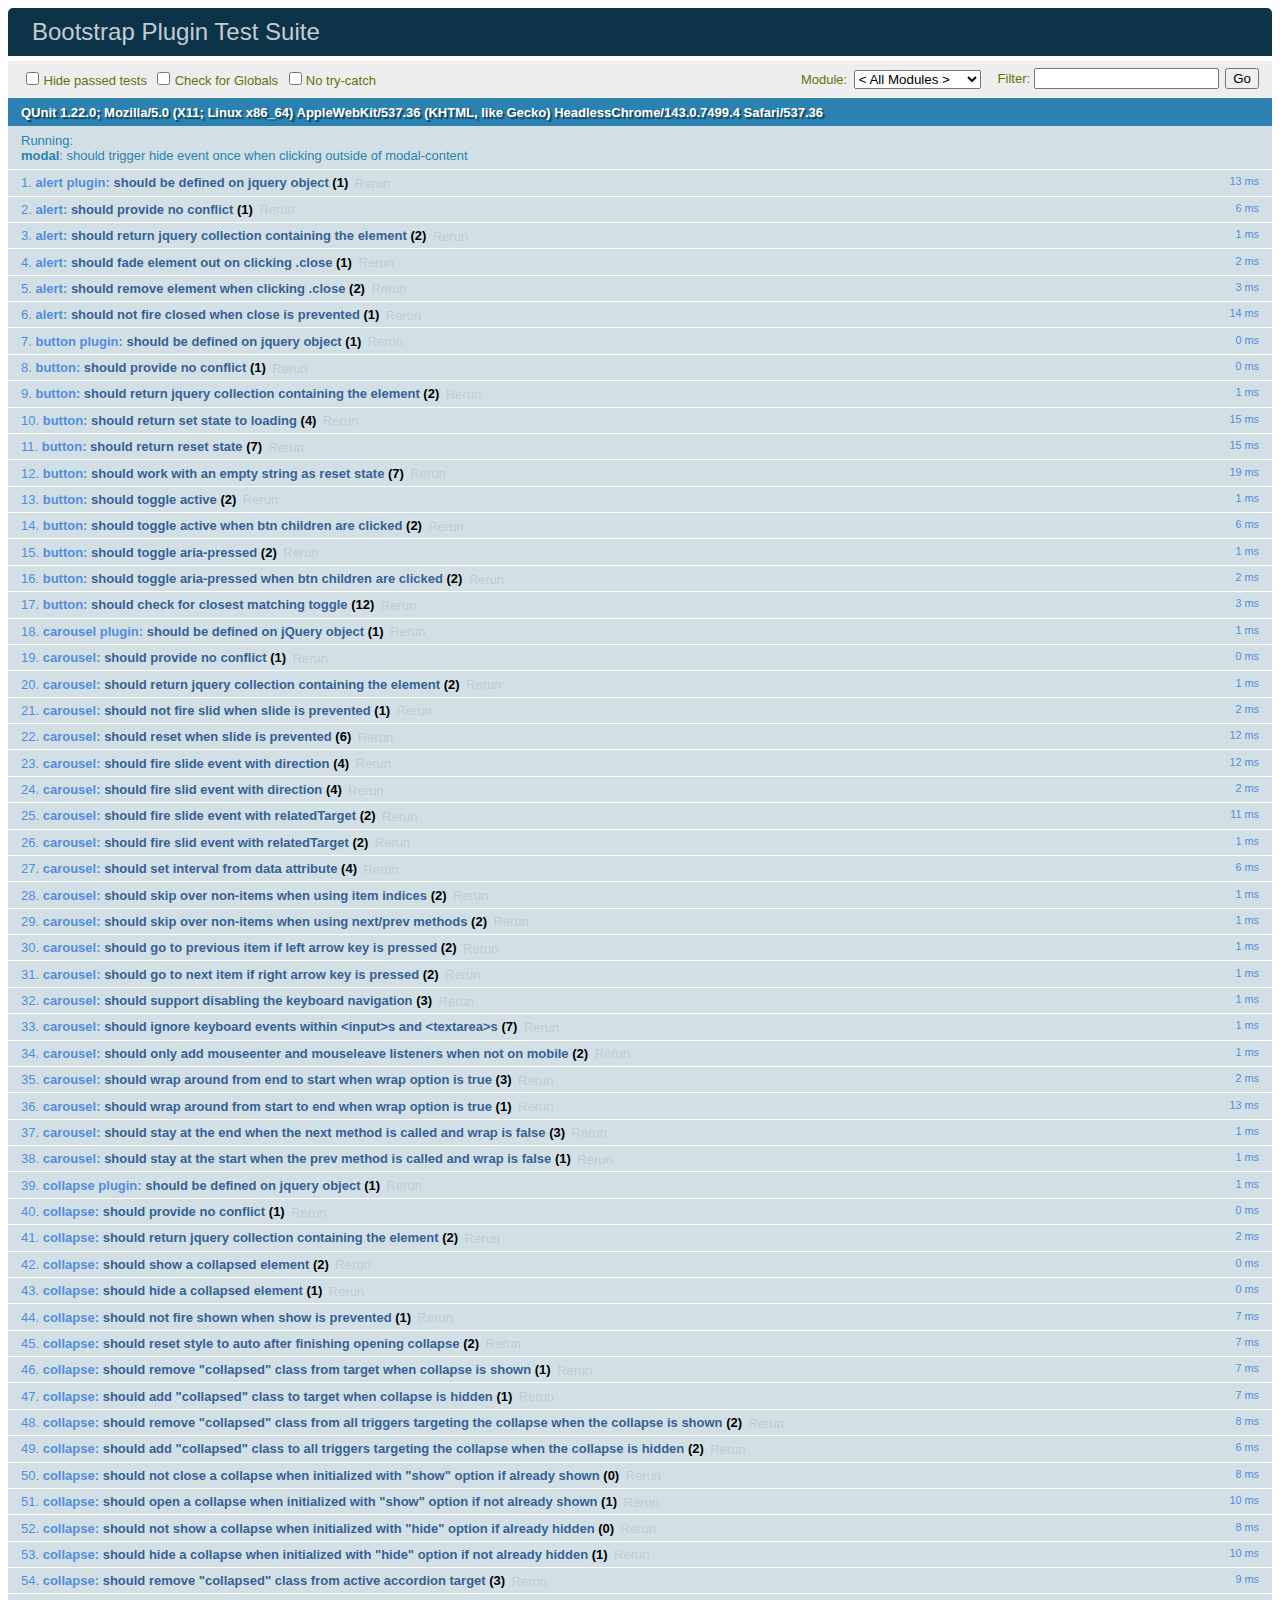
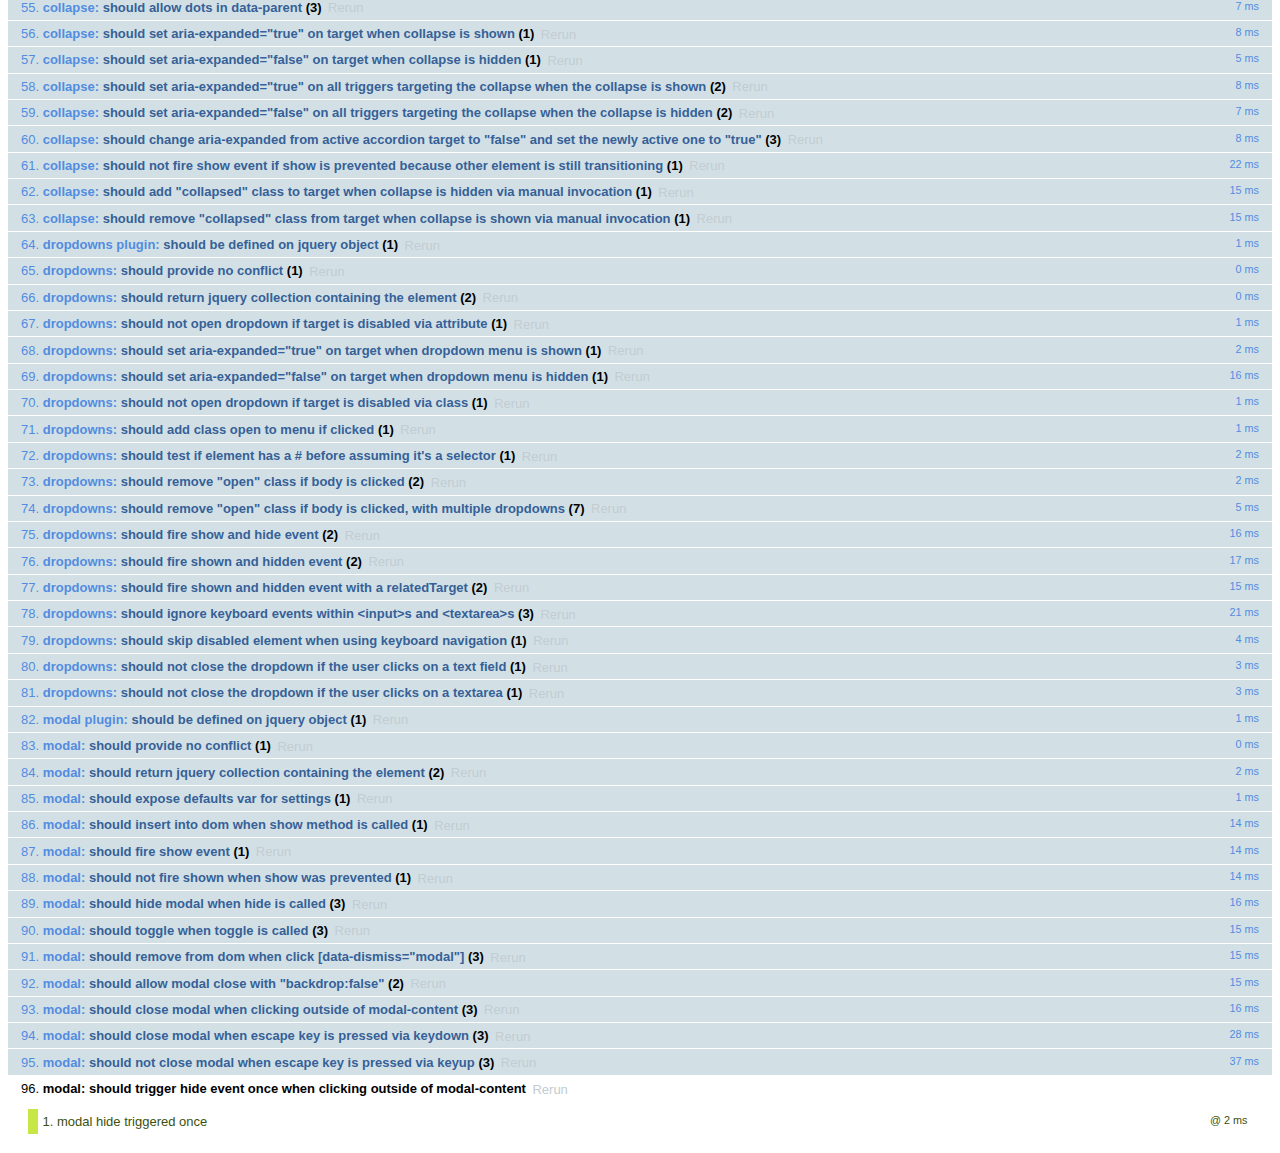
<file: untitled/js/tests/index.html>
<!DOCTYPE html>
<html>
  <head>
    <meta charset="utf-8">
    <title>Bootstrap Plugin Test Suite</title>
    <meta name="viewport" content="width=device-width, initial-scale=1">

    <!-- jQuery -->
    <script src="vendor/jquery.min.js"></script>
    <script>
      // Disable jQuery event aliases to ensure we don't accidentally use any of them
      (function () {
        var eventAliases = [
          'blur',
          'focus',
          'focusin',
          'focusout',
          'load',
          'resize',
          'scroll',
          'unload',
          'click',
          'dblclick',
          'mousedown',
          'mouseup',
          'mousemove',
          'mouseover',
          'mouseout',
          'mouseenter',
          'mouseleave',
          'change',
          'select',
          'submit',
          'keydown',
          'keypress',
          'keyup',
          'error',
          'contextmenu',
          'hover',
          'bind',
          'unbind',
          'delegate',
          'undelegate'
        ]
        for (var i = 0; i < eventAliases.length; i++) {
          var eventAlias = eventAliases[i]
          $.fn[eventAlias] = function () {
            throw new Error('Using the ".' + eventAlias + '()" method is not allowed, so that Bootstrap can be compatible with custom jQuery builds which exclude the "event aliases" module that defines said method. See https://github.com/twbs/bootstrap/blob/master/CONTRIBUTING.md#js')
          }
        }
      })()
    </script>

    <!-- QUnit -->
    <link rel="stylesheet" href="vendor/qunit.css" media="screen">
    <script src="vendor/qunit.js"></script>
    <script>
      // See https://github.com/axemclion/grunt-saucelabs#test-result-details-with-qunit
      var log = []
      // Require assert.expect in each test
      QUnit.config.requireExpects = true
      QUnit.done(function (testResults) {
        var tests = []
        for (var i = 0, len = log.length; i < len; i++) {
          var details = log[i]
          tests.push({
            name: details.name,
            result: details.result,
            expected: details.expected,
            actual: details.actual,
            source: details.source
          })
        }
        testResults.tests = tests

        window.global_test_results = testResults
      })

      QUnit.testStart(function (testDetails) {
        $(window).scrollTop(0)
        QUnit.log(function (details) {
          if (!details.result) {
            details.name = testDetails.name
            log.push(details)
          }
        })
      })

      // Cleanup
      QUnit.testDone(function () {
        $('#qunit-fixture').empty()
        $('#modal-test, .modal-backdrop').remove()
      })

      // Display fixture on-screen on iOS to avoid false positives
      if (/iPhone|iPad|iPod/.test(navigator.userAgent)) {
        QUnit.begin(function() {
          $('#qunit-fixture').css({ top: 0, left: 0 })
        })

        QUnit.done(function () {
          $('#qunit-fixture').css({ top: '', left: '' })
        })
      }

      // Disable deprecated global QUnit method aliases in preparation for QUnit v2
      (function () {
        var methodNames = [
          'async',
          'asyncTest',
          'deepEqual',
          'equal',
          'expect',
          'module',
          'notDeepEqual',
          'notEqual',
          'notPropEqual',
          'notStrictEqual',
          'ok',
          'propEqual',
          'push',
          'start',
          'stop',
          'strictEqual',
          'test',
          'throws'
        ];
        for (var i = 0; i < methodNames.length; i++) {
          var methodName = methodNames[i];
          window[methodName] = undefined;
        }
      })();
    </script>

    <!-- Plugin sources -->
    <script>$.support.transition = false</script>
    <script src="../../js/alert.js"></script>
    <script src="../../js/button.js"></script>
    <script src="../../js/carousel.js"></script>
    <script src="../../js/collapse.js"></script>
    <script src="../../js/dropdown.js"></script>
    <script src="../../js/modal.js"></script>
    <script src="../../js/scrollspy.js"></script>
    <script src="../../js/tab.js"></script>
    <script src="../../js/tooltip.js"></script>
    <script src="../../js/popover.js"></script>
    <script src="../../js/affix.js"></script>

    <!-- Unit tests -->
    <script src="unit/alert.js"></script>
    <script src="unit/button.js"></script>
    <script src="unit/carousel.js"></script>
    <script src="unit/collapse.js"></script>
    <script src="unit/dropdown.js"></script>
    <script src="unit/modal.js"></script>
    <script src="unit/scrollspy.js"></script>
    <script src="unit/tab.js"></script>
    <script src="unit/tooltip.js"></script>
    <script src="unit/popover.js"></script>
    <script src="unit/affix.js"></script>

  </head>
  <body>
    <div id="qunit-container">
      <div id="qunit"></div>
      <div id="qunit-fixture"></div>
    </div>
  </body>
</html>
</file>
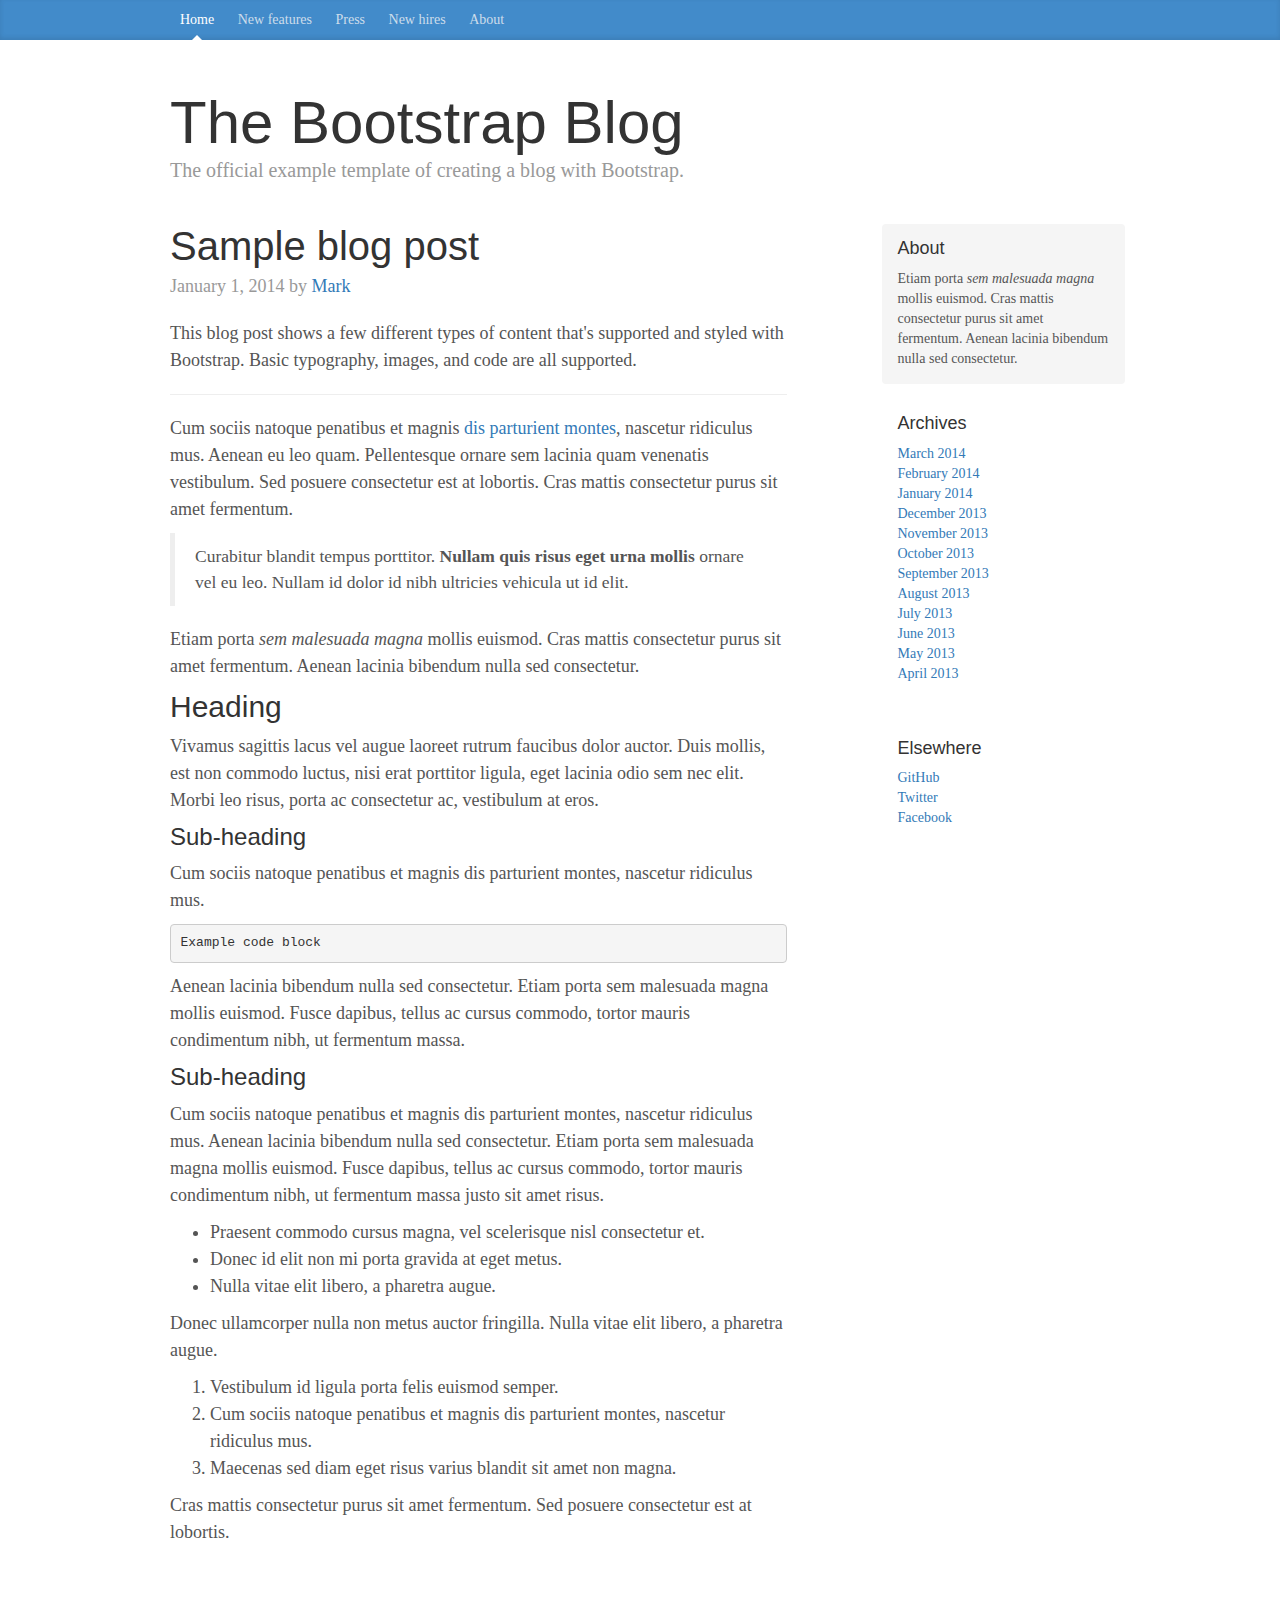
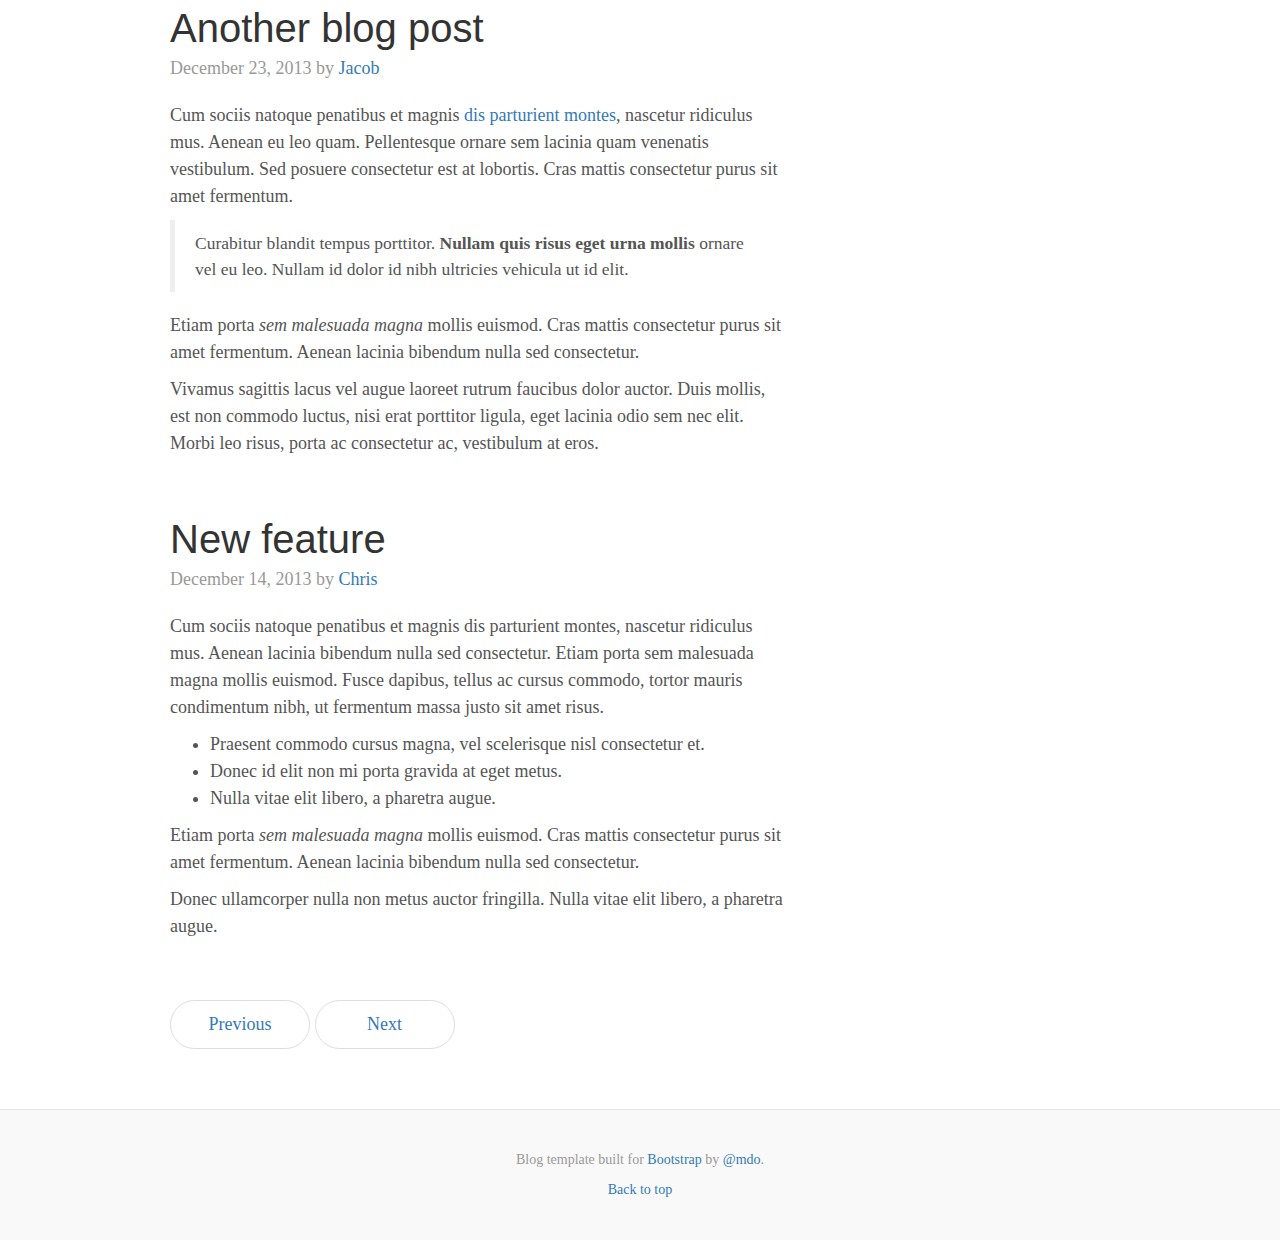
<file: untitled/docs/examples/blog/index.html>
<!DOCTYPE html>
<html lang="en">
  <head>
    <meta charset="utf-8">
    <meta http-equiv="X-UA-Compatible" content="IE=edge">
    <meta name="viewport" content="width=device-width, initial-scale=1">
    <!-- The above 3 meta tags *must* come first in the head; any other head content must come *after* these tags -->
    <meta name="description" content="">
    <meta name="author" content="">
    <link rel="icon" href="../../favicon.ico">

    <title>Blog Template for Bootstrap</title>

    <!-- Bootstrap core CSS -->
    <link href="../../dist/css/bootstrap.min.css" rel="stylesheet">

    <!-- IE10 viewport hack for Surface/desktop Windows 8 bug -->
    <link href="../../assets/css/ie10-viewport-bug-workaround.css" rel="stylesheet">

    <!-- Custom styles for this template -->
    <link href="blog.css" rel="stylesheet">

    <!-- Just for debugging purposes. Don't actually copy these 2 lines! -->
    <!--[if lt IE 9]><script src="../../assets/js/ie8-responsive-file-warning.js"></script><![endif]-->
    <script src="../../assets/js/ie-emulation-modes-warning.js"></script>

    <!-- HTML5 shim and Respond.js for IE8 support of HTML5 elements and media queries -->
    <!--[if lt IE 9]>
      <script src="https://oss.maxcdn.com/html5shiv/3.7.3/html5shiv.min.js"></script>
      <script src="https://oss.maxcdn.com/respond/1.4.2/respond.min.js"></script>
    <![endif]-->
  </head>

  <body>

    <div class="blog-masthead">
      <div class="container">
        <nav class="blog-nav">
          <a class="blog-nav-item active" href="#">Home</a>
          <a class="blog-nav-item" href="#">New features</a>
          <a class="blog-nav-item" href="#">Press</a>
          <a class="blog-nav-item" href="#">New hires</a>
          <a class="blog-nav-item" href="#">About</a>
        </nav>
      </div>
    </div>

    <div class="container">

      <div class="blog-header">
        <h1 class="blog-title">The Bootstrap Blog</h1>
        <p class="lead blog-description">The official example template of creating a blog with Bootstrap.</p>
      </div>

      <div class="row">

        <div class="col-sm-8 blog-main">

          <div class="blog-post">
            <h2 class="blog-post-title">Sample blog post</h2>
            <p class="blog-post-meta">January 1, 2014 by <a href="#">Mark</a></p>

            <p>This blog post shows a few different types of content that's supported and styled with Bootstrap. Basic typography, images, and code are all supported.</p>
            <hr>
            <p>Cum sociis natoque penatibus et magnis <a href="#">dis parturient montes</a>, nascetur ridiculus mus. Aenean eu leo quam. Pellentesque ornare sem lacinia quam venenatis vestibulum. Sed posuere consectetur est at lobortis. Cras mattis consectetur purus sit amet fermentum.</p>
            <blockquote>
              <p>Curabitur blandit tempus porttitor. <strong>Nullam quis risus eget urna mollis</strong> ornare vel eu leo. Nullam id dolor id nibh ultricies vehicula ut id elit.</p>
            </blockquote>
            <p>Etiam porta <em>sem malesuada magna</em> mollis euismod. Cras mattis consectetur purus sit amet fermentum. Aenean lacinia bibendum nulla sed consectetur.</p>
            <h2>Heading</h2>
            <p>Vivamus sagittis lacus vel augue laoreet rutrum faucibus dolor auctor. Duis mollis, est non commodo luctus, nisi erat porttitor ligula, eget lacinia odio sem nec elit. Morbi leo risus, porta ac consectetur ac, vestibulum at eros.</p>
            <h3>Sub-heading</h3>
            <p>Cum sociis natoque penatibus et magnis dis parturient montes, nascetur ridiculus mus.</p>
            <pre><code>Example code block</code></pre>
            <p>Aenean lacinia bibendum nulla sed consectetur. Etiam porta sem malesuada magna mollis euismod. Fusce dapibus, tellus ac cursus commodo, tortor mauris condimentum nibh, ut fermentum massa.</p>
            <h3>Sub-heading</h3>
            <p>Cum sociis natoque penatibus et magnis dis parturient montes, nascetur ridiculus mus. Aenean lacinia bibendum nulla sed consectetur. Etiam porta sem malesuada magna mollis euismod. Fusce dapibus, tellus ac cursus commodo, tortor mauris condimentum nibh, ut fermentum massa justo sit amet risus.</p>
            <ul>
              <li>Praesent commodo cursus magna, vel scelerisque nisl consectetur et.</li>
              <li>Donec id elit non mi porta gravida at eget metus.</li>
              <li>Nulla vitae elit libero, a pharetra augue.</li>
            </ul>
            <p>Donec ullamcorper nulla non metus auctor fringilla. Nulla vitae elit libero, a pharetra augue.</p>
            <ol>
              <li>Vestibulum id ligula porta felis euismod semper.</li>
              <li>Cum sociis natoque penatibus et magnis dis parturient montes, nascetur ridiculus mus.</li>
              <li>Maecenas sed diam eget risus varius blandit sit amet non magna.</li>
            </ol>
            <p>Cras mattis consectetur purus sit amet fermentum. Sed posuere consectetur est at lobortis.</p>
          </div><!-- /.blog-post -->

          <div class="blog-post">
            <h2 class="blog-post-title">Another blog post</h2>
            <p class="blog-post-meta">December 23, 2013 by <a href="#">Jacob</a></p>

            <p>Cum sociis natoque penatibus et magnis <a href="#">dis parturient montes</a>, nascetur ridiculus mus. Aenean eu leo quam. Pellentesque ornare sem lacinia quam venenatis vestibulum. Sed posuere consectetur est at lobortis. Cras mattis consectetur purus sit amet fermentum.</p>
            <blockquote>
              <p>Curabitur blandit tempus porttitor. <strong>Nullam quis risus eget urna mollis</strong> ornare vel eu leo. Nullam id dolor id nibh ultricies vehicula ut id elit.</p>
            </blockquote>
            <p>Etiam porta <em>sem malesuada magna</em> mollis euismod. Cras mattis consectetur purus sit amet fermentum. Aenean lacinia bibendum nulla sed consectetur.</p>
            <p>Vivamus sagittis lacus vel augue laoreet rutrum faucibus dolor auctor. Duis mollis, est non commodo luctus, nisi erat porttitor ligula, eget lacinia odio sem nec elit. Morbi leo risus, porta ac consectetur ac, vestibulum at eros.</p>
          </div><!-- /.blog-post -->

          <div class="blog-post">
            <h2 class="blog-post-title">New feature</h2>
            <p class="blog-post-meta">December 14, 2013 by <a href="#">Chris</a></p>

            <p>Cum sociis natoque penatibus et magnis dis parturient montes, nascetur ridiculus mus. Aenean lacinia bibendum nulla sed consectetur. Etiam porta sem malesuada magna mollis euismod. Fusce dapibus, tellus ac cursus commodo, tortor mauris condimentum nibh, ut fermentum massa justo sit amet risus.</p>
            <ul>
              <li>Praesent commodo cursus magna, vel scelerisque nisl consectetur et.</li>
              <li>Donec id elit non mi porta gravida at eget metus.</li>
              <li>Nulla vitae elit libero, a pharetra augue.</li>
            </ul>
            <p>Etiam porta <em>sem malesuada magna</em> mollis euismod. Cras mattis consectetur purus sit amet fermentum. Aenean lacinia bibendum nulla sed consectetur.</p>
            <p>Donec ullamcorper nulla non metus auctor fringilla. Nulla vitae elit libero, a pharetra augue.</p>
          </div><!-- /.blog-post -->

          <nav>
            <ul class="pager">
              <li><a href="#">Previous</a></li>
              <li><a href="#">Next</a></li>
            </ul>
          </nav>

        </div><!-- /.blog-main -->

        <div class="col-sm-3 col-sm-offset-1 blog-sidebar">
          <div class="sidebar-module sidebar-module-inset">
            <h4>About</h4>
            <p>Etiam porta <em>sem malesuada magna</em> mollis euismod. Cras mattis consectetur purus sit amet fermentum. Aenean lacinia bibendum nulla sed consectetur.</p>
          </div>
          <div class="sidebar-module">
            <h4>Archives</h4>
            <ol class="list-unstyled">
              <li><a href="#">March 2014</a></li>
              <li><a href="#">February 2014</a></li>
              <li><a href="#">January 2014</a></li>
              <li><a href="#">December 2013</a></li>
              <li><a href="#">November 2013</a></li>
              <li><a href="#">October 2013</a></li>
              <li><a href="#">September 2013</a></li>
              <li><a href="#">August 2013</a></li>
              <li><a href="#">July 2013</a></li>
              <li><a href="#">June 2013</a></li>
              <li><a href="#">May 2013</a></li>
              <li><a href="#">April 2013</a></li>
            </ol>
          </div>
          <div class="sidebar-module">
            <h4>Elsewhere</h4>
            <ol class="list-unstyled">
              <li><a href="#">GitHub</a></li>
              <li><a href="#">Twitter</a></li>
              <li><a href="#">Facebook</a></li>
            </ol>
          </div>
        </div><!-- /.blog-sidebar -->

      </div><!-- /.row -->

    </div><!-- /.container -->

    <footer class="blog-footer">
      <p>Blog template built for <a href="http://getbootstrap.com">Bootstrap</a> by <a href="https://twitter.com/mdo">@mdo</a>.</p>
      <p>
        <a href="#">Back to top</a>
      </p>
    </footer>


    <!-- Bootstrap core JavaScript
    ================================================== -->
    <!-- Placed at the end of the document so the pages load faster -->
    <script src="https://ajax.googleapis.com/ajax/libs/jquery/1.12.4/jquery.min.js"></script>
    <script>window.jQuery || document.write('<script src="../../assets/js/vendor/jquery.min.js"><\/script>')</script>
    <script src="../../dist/js/bootstrap.min.js"></script>
    <!-- IE10 viewport hack for Surface/desktop Windows 8 bug -->
    <script src="../../assets/js/ie10-viewport-bug-workaround.js"></script>
  </body>
</html>
</file>
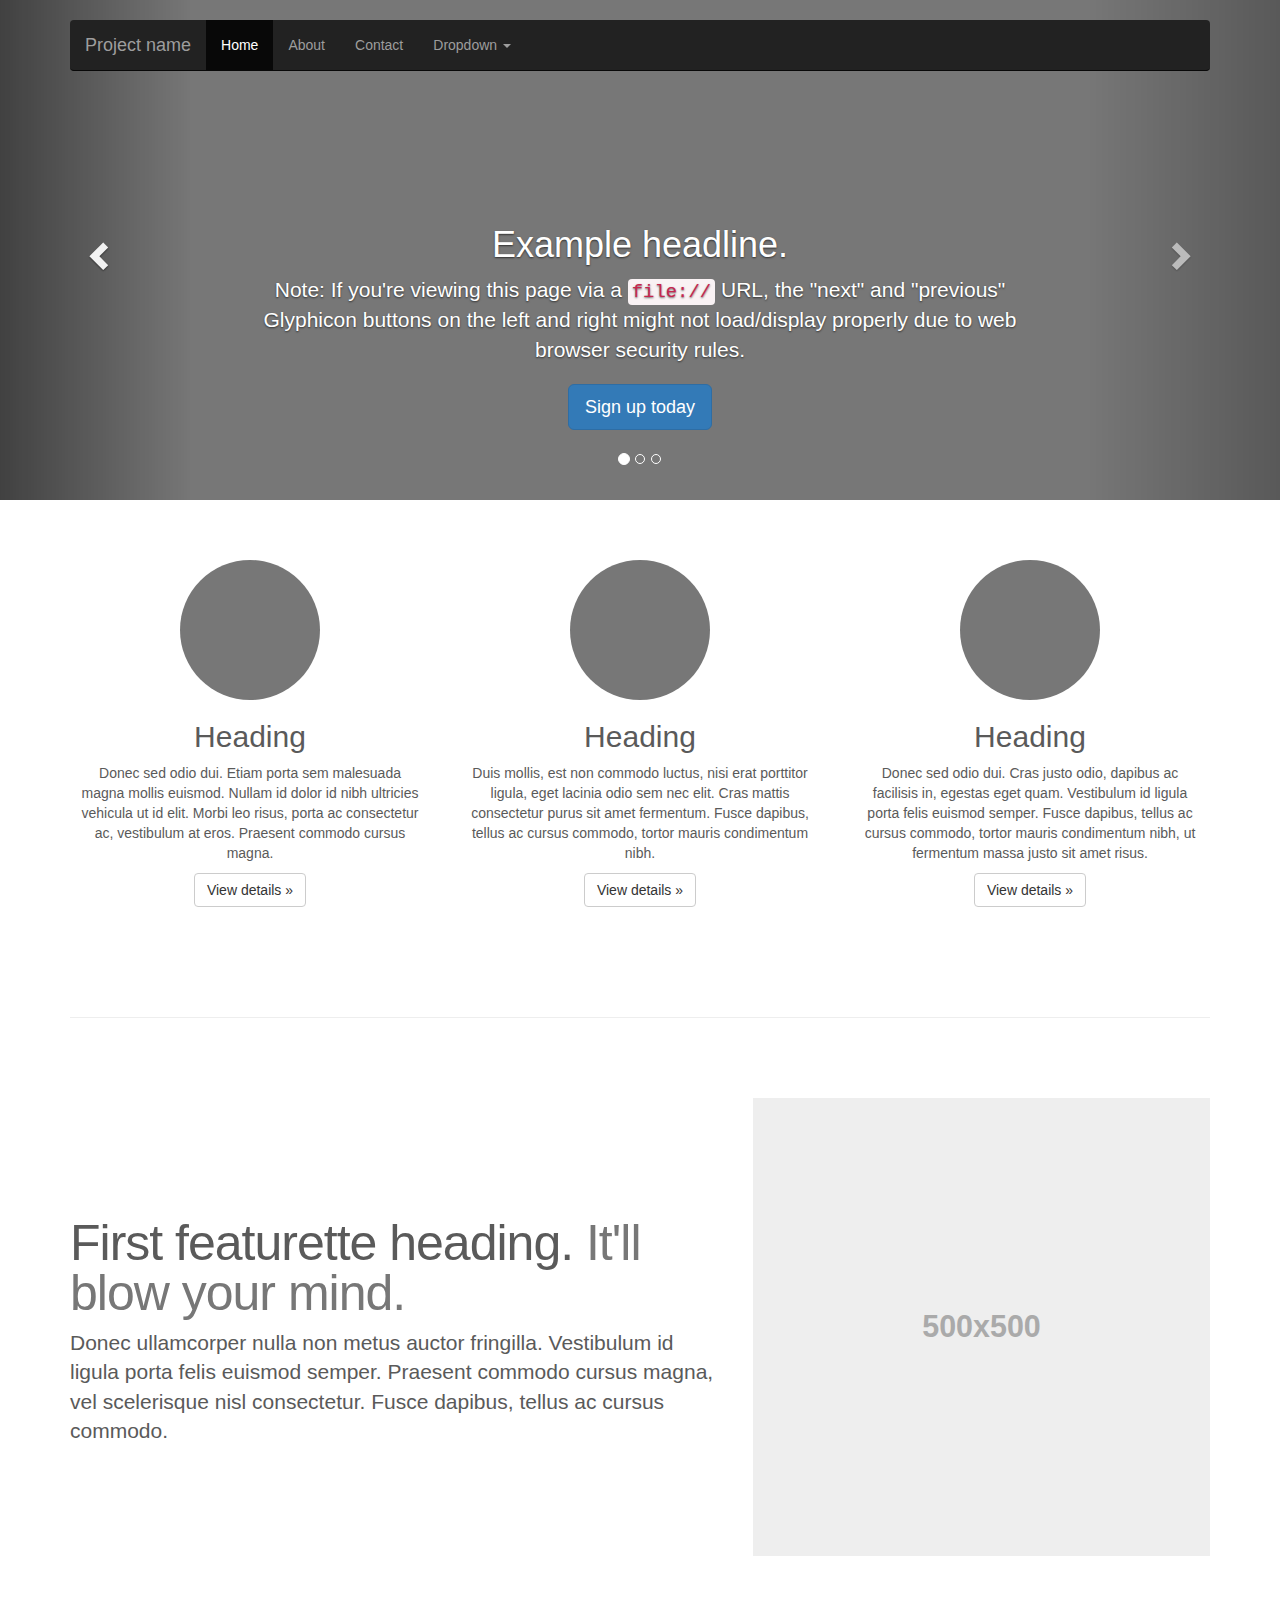
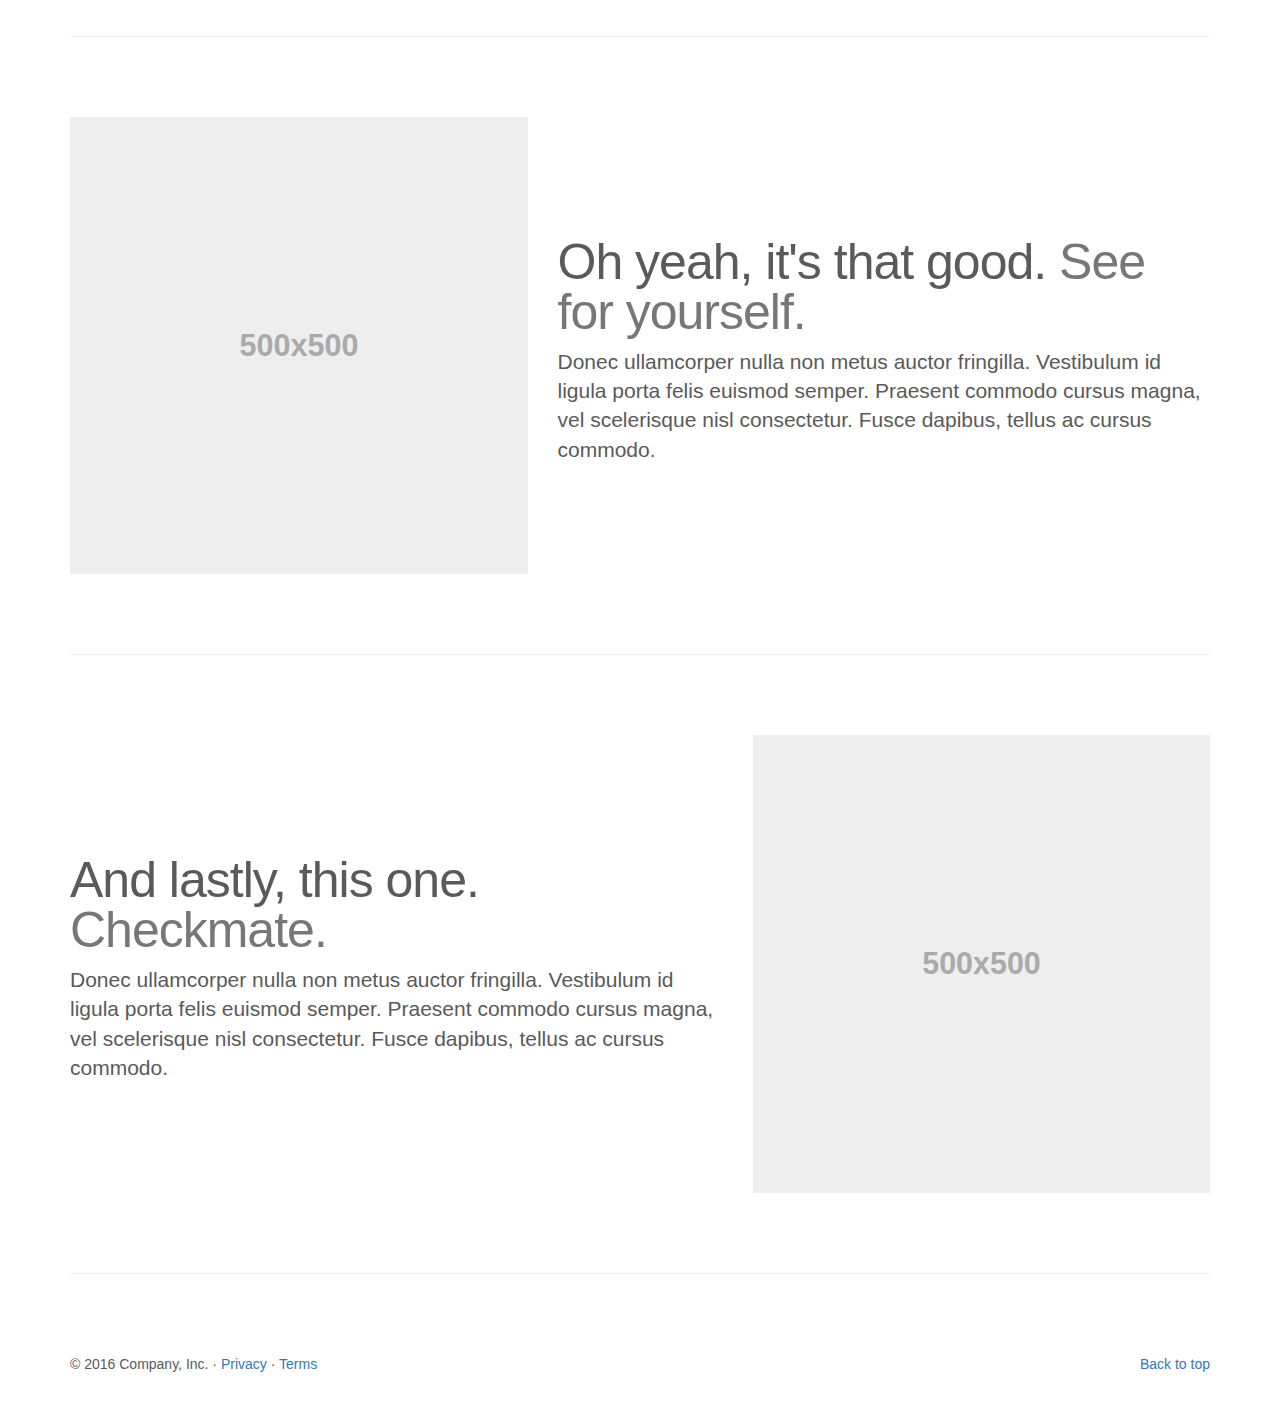
<file: untitled/docs/examples/carousel/index.html>
<!DOCTYPE html>
<html lang="en">
  <head>
    <meta charset="utf-8">
    <meta http-equiv="X-UA-Compatible" content="IE=edge">
    <meta name="viewport" content="width=device-width, initial-scale=1">
    <!-- The above 3 meta tags *must* come first in the head; any other head content must come *after* these tags -->
    <meta name="description" content="">
    <meta name="author" content="">
    <link rel="icon" href="../../favicon.ico">

    <title>Carousel Template for Bootstrap</title>

    <!-- Bootstrap core CSS -->
    <link href="../../dist/css/bootstrap.min.css" rel="stylesheet">

    <!-- IE10 viewport hack for Surface/desktop Windows 8 bug -->
    <link href="../../assets/css/ie10-viewport-bug-workaround.css" rel="stylesheet">

    <!-- Just for debugging purposes. Don't actually copy these 2 lines! -->
    <!--[if lt IE 9]><script src="../../assets/js/ie8-responsive-file-warning.js"></script><![endif]-->
    <script src="../../assets/js/ie-emulation-modes-warning.js"></script>

    <!-- HTML5 shim and Respond.js for IE8 support of HTML5 elements and media queries -->
    <!--[if lt IE 9]>
      <script src="https://oss.maxcdn.com/html5shiv/3.7.3/html5shiv.min.js"></script>
      <script src="https://oss.maxcdn.com/respond/1.4.2/respond.min.js"></script>
    <![endif]-->

    <!-- Custom styles for this template -->
    <link href="carousel.css" rel="stylesheet">
  </head>
<!-- NAVBAR
================================================== -->
  <body>
    <div class="navbar-wrapper">
      <div class="container">

        <nav class="navbar navbar-inverse navbar-static-top">
          <div class="container">
            <div class="navbar-header">
              <button type="button" class="navbar-toggle collapsed" data-toggle="collapse" data-target="#navbar" aria-expanded="false" aria-controls="navbar">
                <span class="sr-only">Toggle navigation</span>
                <span class="icon-bar"></span>
                <span class="icon-bar"></span>
                <span class="icon-bar"></span>
              </button>
              <a class="navbar-brand" href="#">Project name</a>
            </div>
            <div id="navbar" class="navbar-collapse collapse">
              <ul class="nav navbar-nav">
                <li class="active"><a href="#">Home</a></li>
                <li><a href="#about">About</a></li>
                <li><a href="#contact">Contact</a></li>
                <li class="dropdown">
                  <a href="#" class="dropdown-toggle" data-toggle="dropdown" role="button" aria-haspopup="true" aria-expanded="false">Dropdown <span class="caret"></span></a>
                  <ul class="dropdown-menu">
                    <li><a href="#">Action</a></li>
                    <li><a href="#">Another action</a></li>
                    <li><a href="#">Something else here</a></li>
                    <li role="separator" class="divider"></li>
                    <li class="dropdown-header">Nav header</li>
                    <li><a href="#">Separated link</a></li>
                    <li><a href="#">One more separated link</a></li>
                  </ul>
                </li>
              </ul>
            </div>
          </div>
        </nav>

      </div>
    </div>


    <!-- Carousel
    ================================================== -->
    <div id="myCarousel" class="carousel slide" data-ride="carousel">
      <!-- Indicators -->
      <ol class="carousel-indicators">
        <li data-target="#myCarousel" data-slide-to="0" class="active"></li>
        <li data-target="#myCarousel" data-slide-to="1"></li>
        <li data-target="#myCarousel" data-slide-to="2"></li>
      </ol>
      <div class="carousel-inner" role="listbox">
        <div class="item active">
          <img class="first-slide" src="[data-uri]" alt="First slide">
          <div class="container">
            <div class="carousel-caption">
              <h1>Example headline.</h1>
              <p>Note: If you're viewing this page via a <code>file://</code> URL, the "next" and "previous" Glyphicon buttons on the left and right might not load/display properly due to web browser security rules.</p>
              <p><a class="btn btn-lg btn-primary" href="#" role="button">Sign up today</a></p>
            </div>
          </div>
        </div>
        <div class="item">
          <img class="second-slide" src="[data-uri]" alt="Second slide">
          <div class="container">
            <div class="carousel-caption">
              <h1>Another example headline.</h1>
              <p>Cras justo odio, dapibus ac facilisis in, egestas eget quam. Donec id elit non mi porta gravida at eget metus. Nullam id dolor id nibh ultricies vehicula ut id elit.</p>
              <p><a class="btn btn-lg btn-primary" href="#" role="button">Learn more</a></p>
            </div>
          </div>
        </div>
        <div class="item">
          <img class="third-slide" src="[data-uri]" alt="Third slide">
          <div class="container">
            <div class="carousel-caption">
              <h1>One more for good measure.</h1>
              <p>Cras justo odio, dapibus ac facilisis in, egestas eget quam. Donec id elit non mi porta gravida at eget metus. Nullam id dolor id nibh ultricies vehicula ut id elit.</p>
              <p><a class="btn btn-lg btn-primary" href="#" role="button">Browse gallery</a></p>
            </div>
          </div>
        </div>
      </div>
      <a class="left carousel-control" href="#myCarousel" role="button" data-slide="prev">
        <span class="glyphicon glyphicon-chevron-left" aria-hidden="true"></span>
        <span class="sr-only">Previous</span>
      </a>
      <a class="right carousel-control" href="#myCarousel" role="button" data-slide="next">
        <span class="glyphicon glyphicon-chevron-right" aria-hidden="true"></span>
        <span class="sr-only">Next</span>
      </a>
    </div><!-- /.carousel -->


    <!-- Marketing messaging and featurettes
    ================================================== -->
    <!-- Wrap the rest of the page in another container to center all the content. -->

    <div class="container marketing">

      <!-- Three columns of text below the carousel -->
      <div class="row">
        <div class="col-lg-4">
          <img class="img-circle" src="[data-uri]" alt="Generic placeholder image" width="140" height="140">
          <h2>Heading</h2>
          <p>Donec sed odio dui. Etiam porta sem malesuada magna mollis euismod. Nullam id dolor id nibh ultricies vehicula ut id elit. Morbi leo risus, porta ac consectetur ac, vestibulum at eros. Praesent commodo cursus magna.</p>
          <p><a class="btn btn-default" href="#" role="button">View details &raquo;</a></p>
        </div><!-- /.col-lg-4 -->
        <div class="col-lg-4">
          <img class="img-circle" src="[data-uri]" alt="Generic placeholder image" width="140" height="140">
          <h2>Heading</h2>
          <p>Duis mollis, est non commodo luctus, nisi erat porttitor ligula, eget lacinia odio sem nec elit. Cras mattis consectetur purus sit amet fermentum. Fusce dapibus, tellus ac cursus commodo, tortor mauris condimentum nibh.</p>
          <p><a class="btn btn-default" href="#" role="button">View details &raquo;</a></p>
        </div><!-- /.col-lg-4 -->
        <div class="col-lg-4">
          <img class="img-circle" src="[data-uri]" alt="Generic placeholder image" width="140" height="140">
          <h2>Heading</h2>
          <p>Donec sed odio dui. Cras justo odio, dapibus ac facilisis in, egestas eget quam. Vestibulum id ligula porta felis euismod semper. Fusce dapibus, tellus ac cursus commodo, tortor mauris condimentum nibh, ut fermentum massa justo sit amet risus.</p>
          <p><a class="btn btn-default" href="#" role="button">View details &raquo;</a></p>
        </div><!-- /.col-lg-4 -->
      </div><!-- /.row -->


      <!-- START THE FEATURETTES -->

      <hr class="featurette-divider">

      <div class="row featurette">
        <div class="col-md-7">
          <h2 class="featurette-heading">First featurette heading. <span class="text-muted">It'll blow your mind.</span></h2>
          <p class="lead">Donec ullamcorper nulla non metus auctor fringilla. Vestibulum id ligula porta felis euismod semper. Praesent commodo cursus magna, vel scelerisque nisl consectetur. Fusce dapibus, tellus ac cursus commodo.</p>
        </div>
        <div class="col-md-5">
          <img class="featurette-image img-responsive center-block" data-src="holder.js/500x500/auto" alt="Generic placeholder image">
        </div>
      </div>

      <hr class="featurette-divider">

      <div class="row featurette">
        <div class="col-md-7 col-md-push-5">
          <h2 class="featurette-heading">Oh yeah, it's that good. <span class="text-muted">See for yourself.</span></h2>
          <p class="lead">Donec ullamcorper nulla non metus auctor fringilla. Vestibulum id ligula porta felis euismod semper. Praesent commodo cursus magna, vel scelerisque nisl consectetur. Fusce dapibus, tellus ac cursus commodo.</p>
        </div>
        <div class="col-md-5 col-md-pull-7">
          <img class="featurette-image img-responsive center-block" data-src="holder.js/500x500/auto" alt="Generic placeholder image">
        </div>
      </div>

      <hr class="featurette-divider">

      <div class="row featurette">
        <div class="col-md-7">
          <h2 class="featurette-heading">And lastly, this one. <span class="text-muted">Checkmate.</span></h2>
          <p class="lead">Donec ullamcorper nulla non metus auctor fringilla. Vestibulum id ligula porta felis euismod semper. Praesent commodo cursus magna, vel scelerisque nisl consectetur. Fusce dapibus, tellus ac cursus commodo.</p>
        </div>
        <div class="col-md-5">
          <img class="featurette-image img-responsive center-block" data-src="holder.js/500x500/auto" alt="Generic placeholder image">
        </div>
      </div>

      <hr class="featurette-divider">

      <!-- /END THE FEATURETTES -->


      <!-- FOOTER -->
      <footer>
        <p class="pull-right"><a href="#">Back to top</a></p>
        <p>&copy; 2016 Company, Inc. &middot; <a href="#">Privacy</a> &middot; <a href="#">Terms</a></p>
      </footer>

    </div><!-- /.container -->


    <!-- Bootstrap core JavaScript
    ================================================== -->
    <!-- Placed at the end of the document so the pages load faster -->
    <script src="https://ajax.googleapis.com/ajax/libs/jquery/1.12.4/jquery.min.js"></script>
    <script>window.jQuery || document.write('<script src="../../assets/js/vendor/jquery.min.js"><\/script>')</script>
    <script src="../../dist/js/bootstrap.min.js"></script>
    <!-- Just to make our placeholder images work. Don't actually copy the next line! -->
    <script src="../../assets/js/vendor/holder.min.js"></script>
    <!-- IE10 viewport hack for Surface/desktop Windows 8 bug -->
    <script src="../../assets/js/ie10-viewport-bug-workaround.js"></script>
  </body>
</html>
</file>
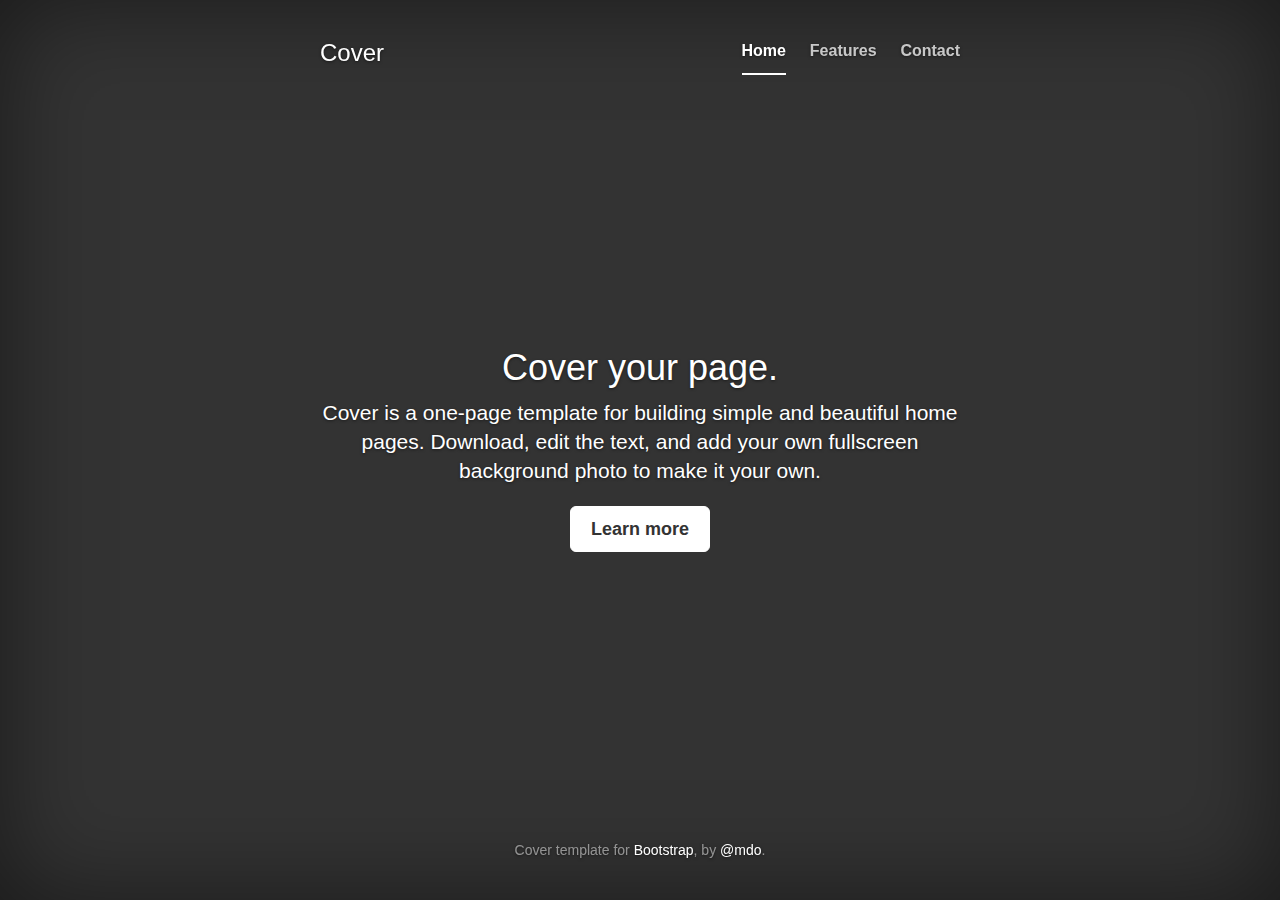
<file: untitled/docs/examples/cover/index.html>
<!DOCTYPE html>
<html lang="en">
  <head>
    <meta charset="utf-8">
    <meta http-equiv="X-UA-Compatible" content="IE=edge">
    <meta name="viewport" content="width=device-width, initial-scale=1">
    <!-- The above 3 meta tags *must* come first in the head; any other head content must come *after* these tags -->
    <meta name="description" content="">
    <meta name="author" content="">
    <link rel="icon" href="../../favicon.ico">

    <title>Cover Template for Bootstrap</title>

    <!-- Bootstrap core CSS -->
    <link href="../../dist/css/bootstrap.min.css" rel="stylesheet">

    <!-- IE10 viewport hack for Surface/desktop Windows 8 bug -->
    <link href="../../assets/css/ie10-viewport-bug-workaround.css" rel="stylesheet">

    <!-- Custom styles for this template -->
    <link href="cover.css" rel="stylesheet">

    <!-- Just for debugging purposes. Don't actually copy these 2 lines! -->
    <!--[if lt IE 9]><script src="../../assets/js/ie8-responsive-file-warning.js"></script><![endif]-->
    <script src="../../assets/js/ie-emulation-modes-warning.js"></script>

    <!-- HTML5 shim and Respond.js for IE8 support of HTML5 elements and media queries -->
    <!--[if lt IE 9]>
      <script src="https://oss.maxcdn.com/html5shiv/3.7.3/html5shiv.min.js"></script>
      <script src="https://oss.maxcdn.com/respond/1.4.2/respond.min.js"></script>
    <![endif]-->
  </head>

  <body>

    <div class="site-wrapper">

      <div class="site-wrapper-inner">

        <div class="cover-container">

          <div class="masthead clearfix">
            <div class="inner">
              <h3 class="masthead-brand">Cover</h3>
              <nav>
                <ul class="nav masthead-nav">
                  <li class="active"><a href="#">Home</a></li>
                  <li><a href="#">Features</a></li>
                  <li><a href="#">Contact</a></li>
                </ul>
              </nav>
            </div>
          </div>

          <div class="inner cover">
            <h1 class="cover-heading">Cover your page.</h1>
            <p class="lead">Cover is a one-page template for building simple and beautiful home pages. Download, edit the text, and add your own fullscreen background photo to make it your own.</p>
            <p class="lead">
              <a href="#" class="btn btn-lg btn-default">Learn more</a>
            </p>
          </div>

          <div class="mastfoot">
            <div class="inner">
              <p>Cover template for <a href="http://getbootstrap.com">Bootstrap</a>, by <a href="https://twitter.com/mdo">@mdo</a>.</p>
            </div>
          </div>

        </div>

      </div>

    </div>

    <!-- Bootstrap core JavaScript
    ================================================== -->
    <!-- Placed at the end of the document so the pages load faster -->
    <script src="https://ajax.googleapis.com/ajax/libs/jquery/1.12.4/jquery.min.js"></script>
    <script>window.jQuery || document.write('<script src="../../assets/js/vendor/jquery.min.js"><\/script>')</script>
    <script src="../../dist/js/bootstrap.min.js"></script>
    <!-- IE10 viewport hack for Surface/desktop Windows 8 bug -->
    <script src="../../assets/js/ie10-viewport-bug-workaround.js"></script>
  </body>
</html>
</file>
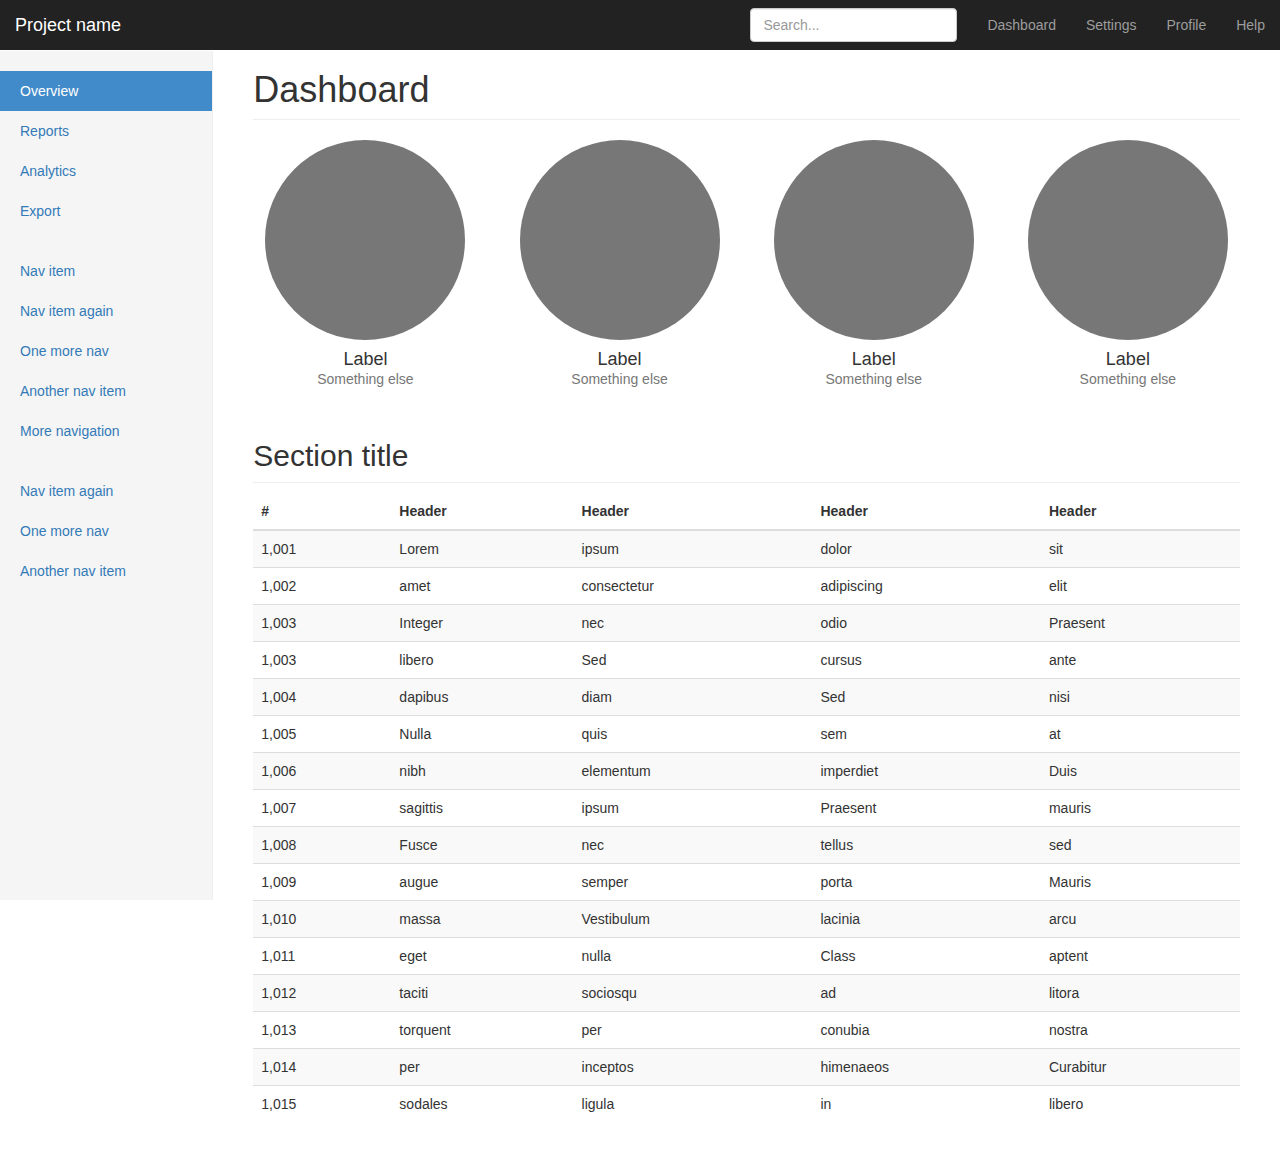
<file: untitled/docs/examples/dashboard/index.html>
<!DOCTYPE html>
<html lang="en">
  <head>
    <meta charset="utf-8">
    <meta http-equiv="X-UA-Compatible" content="IE=edge">
    <meta name="viewport" content="width=device-width, initial-scale=1">
    <!-- The above 3 meta tags *must* come first in the head; any other head content must come *after* these tags -->
    <meta name="description" content="">
    <meta name="author" content="">
    <link rel="icon" href="../../favicon.ico">

    <title>Dashboard Template for Bootstrap</title>

    <!-- Bootstrap core CSS -->
    <link href="../../dist/css/bootstrap.min.css" rel="stylesheet">

    <!-- IE10 viewport hack for Surface/desktop Windows 8 bug -->
    <link href="../../assets/css/ie10-viewport-bug-workaround.css" rel="stylesheet">

    <!-- Custom styles for this template -->
    <link href="dashboard.css" rel="stylesheet">

    <!-- Just for debugging purposes. Don't actually copy these 2 lines! -->
    <!--[if lt IE 9]><script src="../../assets/js/ie8-responsive-file-warning.js"></script><![endif]-->
    <script src="../../assets/js/ie-emulation-modes-warning.js"></script>

    <!-- HTML5 shim and Respond.js for IE8 support of HTML5 elements and media queries -->
    <!--[if lt IE 9]>
      <script src="https://oss.maxcdn.com/html5shiv/3.7.3/html5shiv.min.js"></script>
      <script src="https://oss.maxcdn.com/respond/1.4.2/respond.min.js"></script>
    <![endif]-->
  </head>

  <body>

    <nav class="navbar navbar-inverse navbar-fixed-top">
      <div class="container-fluid">
        <div class="navbar-header">
          <button type="button" class="navbar-toggle collapsed" data-toggle="collapse" data-target="#navbar" aria-expanded="false" aria-controls="navbar">
            <span class="sr-only">Toggle navigation</span>
            <span class="icon-bar"></span>
            <span class="icon-bar"></span>
            <span class="icon-bar"></span>
          </button>
          <a class="navbar-brand" href="#">Project name</a>
        </div>
        <div id="navbar" class="navbar-collapse collapse">
          <ul class="nav navbar-nav navbar-right">
            <li><a href="#">Dashboard</a></li>
            <li><a href="#">Settings</a></li>
            <li><a href="#">Profile</a></li>
            <li><a href="#">Help</a></li>
          </ul>
          <form class="navbar-form navbar-right">
            <input type="text" class="form-control" placeholder="Search...">
          </form>
        </div>
      </div>
    </nav>

    <div class="container-fluid">
      <div class="row">
        <div class="col-sm-3 col-md-2 sidebar">
          <ul class="nav nav-sidebar">
            <li class="active"><a href="#">Overview <span class="sr-only">(current)</span></a></li>
            <li><a href="#">Reports</a></li>
            <li><a href="#">Analytics</a></li>
            <li><a href="#">Export</a></li>
          </ul>
          <ul class="nav nav-sidebar">
            <li><a href="">Nav item</a></li>
            <li><a href="">Nav item again</a></li>
            <li><a href="">One more nav</a></li>
            <li><a href="">Another nav item</a></li>
            <li><a href="">More navigation</a></li>
          </ul>
          <ul class="nav nav-sidebar">
            <li><a href="">Nav item again</a></li>
            <li><a href="">One more nav</a></li>
            <li><a href="">Another nav item</a></li>
          </ul>
        </div>
        <div class="col-sm-9 col-sm-offset-3 col-md-10 col-md-offset-2 main">
          <h1 class="page-header">Dashboard</h1>

          <div class="row placeholders">
            <div class="col-xs-6 col-sm-3 placeholder">
              <img src="[data-uri]" width="200" height="200" class="img-responsive" alt="Generic placeholder thumbnail">
              <h4>Label</h4>
              <span class="text-muted">Something else</span>
            </div>
            <div class="col-xs-6 col-sm-3 placeholder">
              <img src="[data-uri]" width="200" height="200" class="img-responsive" alt="Generic placeholder thumbnail">
              <h4>Label</h4>
              <span class="text-muted">Something else</span>
            </div>
            <div class="col-xs-6 col-sm-3 placeholder">
              <img src="[data-uri]" width="200" height="200" class="img-responsive" alt="Generic placeholder thumbnail">
              <h4>Label</h4>
              <span class="text-muted">Something else</span>
            </div>
            <div class="col-xs-6 col-sm-3 placeholder">
              <img src="[data-uri]" width="200" height="200" class="img-responsive" alt="Generic placeholder thumbnail">
              <h4>Label</h4>
              <span class="text-muted">Something else</span>
            </div>
          </div>

          <h2 class="sub-header">Section title</h2>
          <div class="table-responsive">
            <table class="table table-striped">
              <thead>
                <tr>
                  <th>#</th>
                  <th>Header</th>
                  <th>Header</th>
                  <th>Header</th>
                  <th>Header</th>
                </tr>
              </thead>
              <tbody>
                <tr>
                  <td>1,001</td>
                  <td>Lorem</td>
                  <td>ipsum</td>
                  <td>dolor</td>
                  <td>sit</td>
                </tr>
                <tr>
                  <td>1,002</td>
                  <td>amet</td>
                  <td>consectetur</td>
                  <td>adipiscing</td>
                  <td>elit</td>
                </tr>
                <tr>
                  <td>1,003</td>
                  <td>Integer</td>
                  <td>nec</td>
                  <td>odio</td>
                  <td>Praesent</td>
                </tr>
                <tr>
                  <td>1,003</td>
                  <td>libero</td>
                  <td>Sed</td>
                  <td>cursus</td>
                  <td>ante</td>
                </tr>
                <tr>
                  <td>1,004</td>
                  <td>dapibus</td>
                  <td>diam</td>
                  <td>Sed</td>
                  <td>nisi</td>
                </tr>
                <tr>
                  <td>1,005</td>
                  <td>Nulla</td>
                  <td>quis</td>
                  <td>sem</td>
                  <td>at</td>
                </tr>
                <tr>
                  <td>1,006</td>
                  <td>nibh</td>
                  <td>elementum</td>
                  <td>imperdiet</td>
                  <td>Duis</td>
                </tr>
                <tr>
                  <td>1,007</td>
                  <td>sagittis</td>
                  <td>ipsum</td>
                  <td>Praesent</td>
                  <td>mauris</td>
                </tr>
                <tr>
                  <td>1,008</td>
                  <td>Fusce</td>
                  <td>nec</td>
                  <td>tellus</td>
                  <td>sed</td>
                </tr>
                <tr>
                  <td>1,009</td>
                  <td>augue</td>
                  <td>semper</td>
                  <td>porta</td>
                  <td>Mauris</td>
                </tr>
                <tr>
                  <td>1,010</td>
                  <td>massa</td>
                  <td>Vestibulum</td>
                  <td>lacinia</td>
                  <td>arcu</td>
                </tr>
                <tr>
                  <td>1,011</td>
                  <td>eget</td>
                  <td>nulla</td>
                  <td>Class</td>
                  <td>aptent</td>
                </tr>
                <tr>
                  <td>1,012</td>
                  <td>taciti</td>
                  <td>sociosqu</td>
                  <td>ad</td>
                  <td>litora</td>
                </tr>
                <tr>
                  <td>1,013</td>
                  <td>torquent</td>
                  <td>per</td>
                  <td>conubia</td>
                  <td>nostra</td>
                </tr>
                <tr>
                  <td>1,014</td>
                  <td>per</td>
                  <td>inceptos</td>
                  <td>himenaeos</td>
                  <td>Curabitur</td>
                </tr>
                <tr>
                  <td>1,015</td>
                  <td>sodales</td>
                  <td>ligula</td>
                  <td>in</td>
                  <td>libero</td>
                </tr>
              </tbody>
            </table>
          </div>
        </div>
      </div>
    </div>

    <!-- Bootstrap core JavaScript
    ================================================== -->
    <!-- Placed at the end of the document so the pages load faster -->
    <script src="https://ajax.googleapis.com/ajax/libs/jquery/1.12.4/jquery.min.js"></script>
    <script>window.jQuery || document.write('<script src="../../assets/js/vendor/jquery.min.js"><\/script>')</script>
    <script src="../../dist/js/bootstrap.min.js"></script>
    <!-- Just to make our placeholder images work. Don't actually copy the next line! -->
    <script src="../../assets/js/vendor/holder.min.js"></script>
    <!-- IE10 viewport hack for Surface/desktop Windows 8 bug -->
    <script src="../../assets/js/ie10-viewport-bug-workaround.js"></script>
  </body>
</html>
</file>
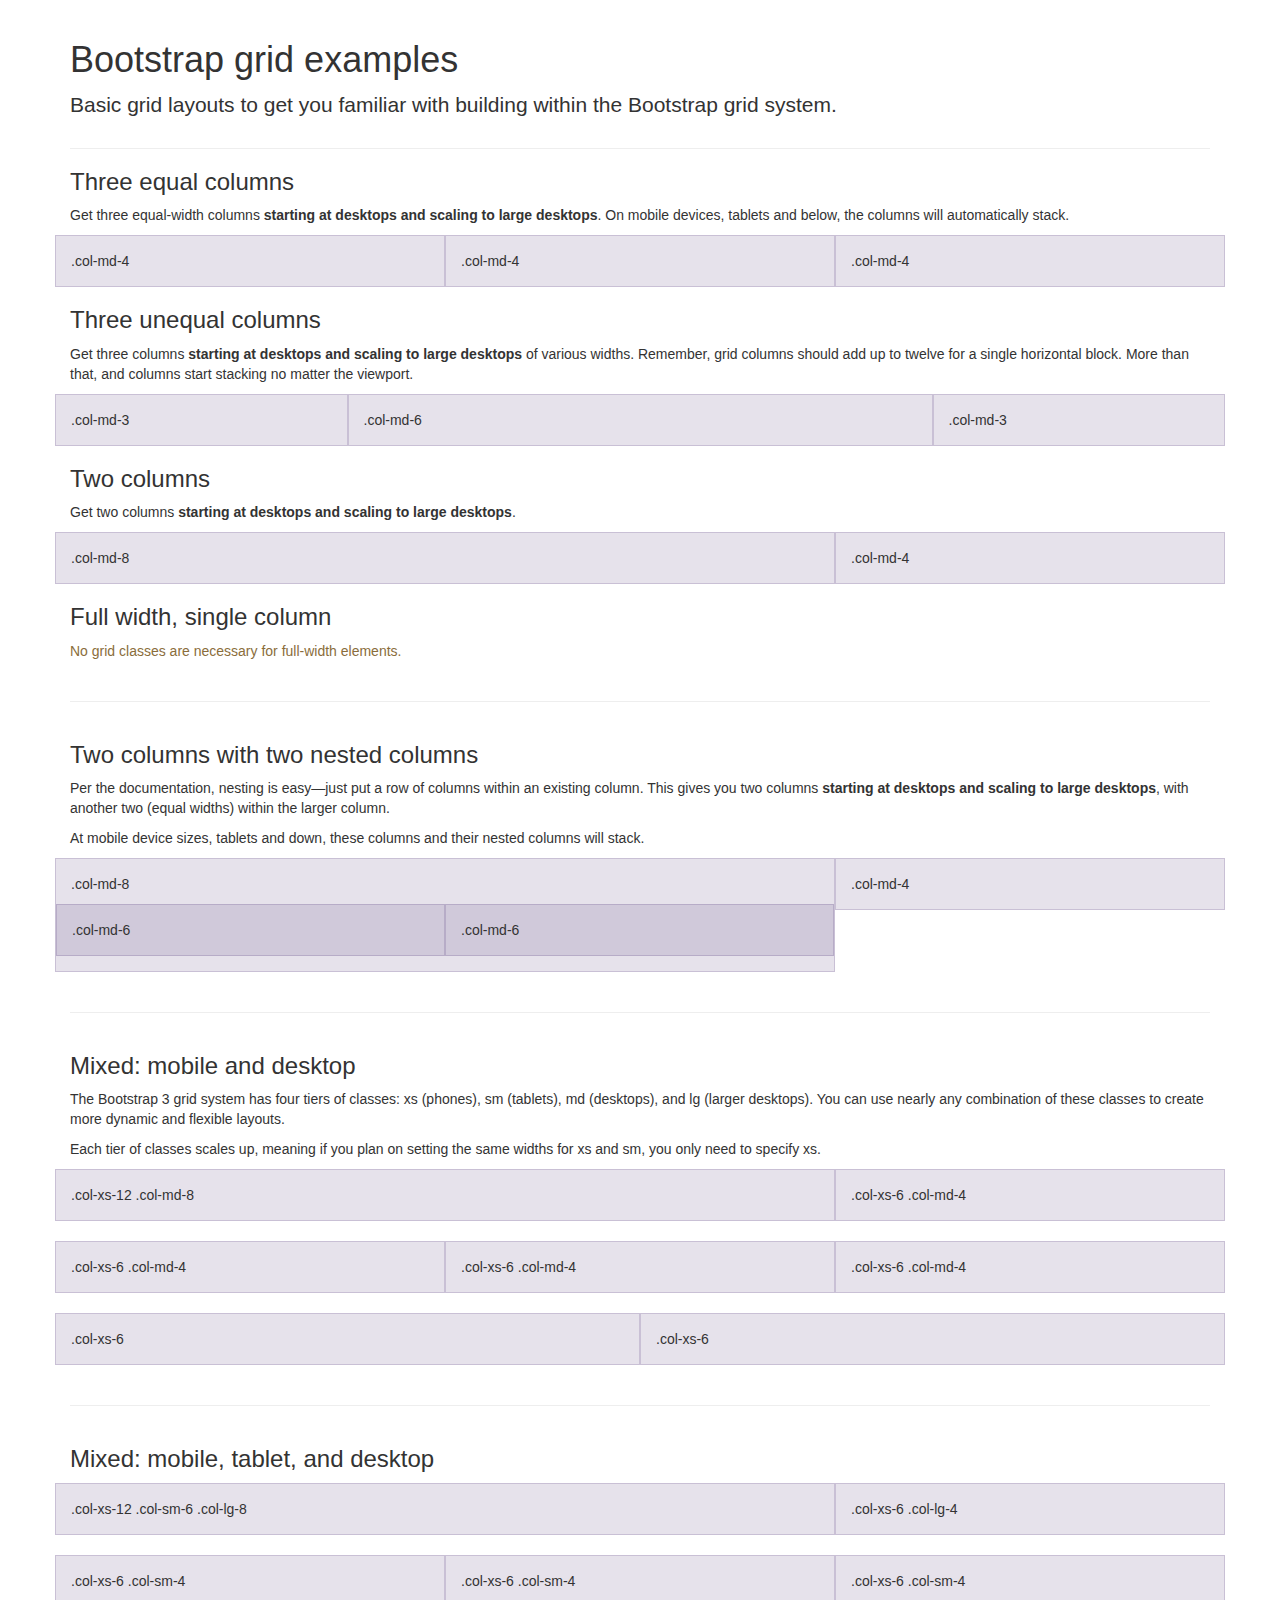
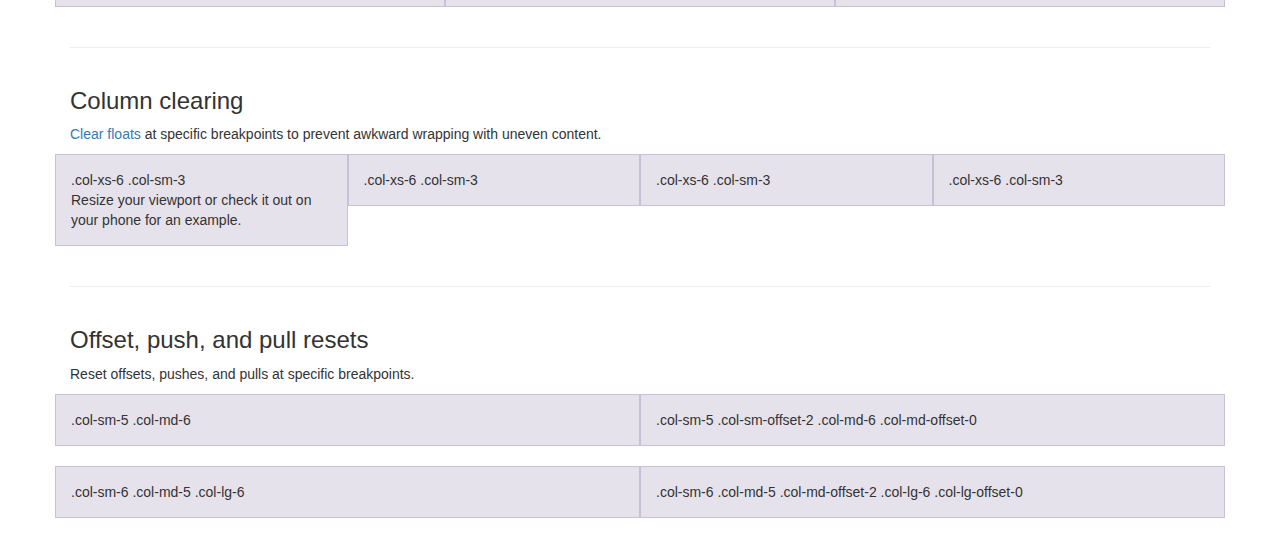
<file: untitled/docs/examples/grid/index.html>
<!DOCTYPE html>
<html lang="en">
  <head>
    <meta charset="utf-8">
    <meta http-equiv="X-UA-Compatible" content="IE=edge">
    <meta name="viewport" content="width=device-width, initial-scale=1">
    <!-- The above 3 meta tags *must* come first in the head; any other head content must come *after* these tags -->
    <meta name="description" content="">
    <meta name="author" content="">
    <link rel="icon" href="../../favicon.ico">

    <title>Grid Template for Bootstrap</title>

    <!-- Bootstrap core CSS -->
    <link href="../../dist/css/bootstrap.min.css" rel="stylesheet">

    <!-- IE10 viewport hack for Surface/desktop Windows 8 bug -->
    <link href="../../assets/css/ie10-viewport-bug-workaround.css" rel="stylesheet">

    <!-- Custom styles for this template -->
    <link href="grid.css" rel="stylesheet">

    <!-- Just for debugging purposes. Don't actually copy these 2 lines! -->
    <!--[if lt IE 9]><script src="../../assets/js/ie8-responsive-file-warning.js"></script><![endif]-->
    <script src="../../assets/js/ie-emulation-modes-warning.js"></script>

    <!-- HTML5 shim and Respond.js for IE8 support of HTML5 elements and media queries -->
    <!--[if lt IE 9]>
      <script src="https://oss.maxcdn.com/html5shiv/3.7.3/html5shiv.min.js"></script>
      <script src="https://oss.maxcdn.com/respond/1.4.2/respond.min.js"></script>
    <![endif]-->
  </head>

  <body>
    <div class="container">

      <div class="page-header">
        <h1>Bootstrap grid examples</h1>
        <p class="lead">Basic grid layouts to get you familiar with building within the Bootstrap grid system.</p>
      </div>

      <h3>Three equal columns</h3>
      <p>Get three equal-width columns <strong>starting at desktops and scaling to large desktops</strong>. On mobile devices, tablets and below, the columns will automatically stack.</p>
      <div class="row">
        <div class="col-md-4">.col-md-4</div>
        <div class="col-md-4">.col-md-4</div>
        <div class="col-md-4">.col-md-4</div>
      </div>

      <h3>Three unequal columns</h3>
      <p>Get three columns <strong>starting at desktops and scaling to large desktops</strong> of various widths. Remember, grid columns should add up to twelve for a single horizontal block. More than that, and columns start stacking no matter the viewport.</p>
      <div class="row">
        <div class="col-md-3">.col-md-3</div>
        <div class="col-md-6">.col-md-6</div>
        <div class="col-md-3">.col-md-3</div>
      </div>

      <h3>Two columns</h3>
      <p>Get two columns <strong>starting at desktops and scaling to large desktops</strong>.</p>
      <div class="row">
        <div class="col-md-8">.col-md-8</div>
        <div class="col-md-4">.col-md-4</div>
      </div>

      <h3>Full width, single column</h3>
      <p class="text-warning">No grid classes are necessary for full-width elements.</p>

      <hr>

      <h3>Two columns with two nested columns</h3>
      <p>Per the documentation, nesting is easy—just put a row of columns within an existing column. This gives you two columns <strong>starting at desktops and scaling to large desktops</strong>, with another two (equal widths) within the larger column.</p>
      <p>At mobile device sizes, tablets and down, these columns and their nested columns will stack.</p>
      <div class="row">
        <div class="col-md-8">
          .col-md-8
          <div class="row">
            <div class="col-md-6">.col-md-6</div>
            <div class="col-md-6">.col-md-6</div>
          </div>
        </div>
        <div class="col-md-4">.col-md-4</div>
      </div>

      <hr>

      <h3>Mixed: mobile and desktop</h3>
      <p>The Bootstrap 3 grid system has four tiers of classes: xs (phones), sm (tablets), md (desktops), and lg (larger desktops). You can use nearly any combination of these classes to create more dynamic and flexible layouts.</p>
      <p>Each tier of classes scales up, meaning if you plan on setting the same widths for xs and sm, you only need to specify xs.</p>
      <div class="row">
        <div class="col-xs-12 col-md-8">.col-xs-12 .col-md-8</div>
        <div class="col-xs-6 col-md-4">.col-xs-6 .col-md-4</div>
      </div>
      <div class="row">
        <div class="col-xs-6 col-md-4">.col-xs-6 .col-md-4</div>
        <div class="col-xs-6 col-md-4">.col-xs-6 .col-md-4</div>
        <div class="col-xs-6 col-md-4">.col-xs-6 .col-md-4</div>
      </div>
      <div class="row">
        <div class="col-xs-6">.col-xs-6</div>
        <div class="col-xs-6">.col-xs-6</div>
      </div>

      <hr>

      <h3>Mixed: mobile, tablet, and desktop</h3>
      <p></p>
      <div class="row">
        <div class="col-xs-12 col-sm-6 col-lg-8">.col-xs-12 .col-sm-6 .col-lg-8</div>
        <div class="col-xs-6 col-lg-4">.col-xs-6 .col-lg-4</div>
      </div>
      <div class="row">
        <div class="col-xs-6 col-sm-4">.col-xs-6 .col-sm-4</div>
        <div class="col-xs-6 col-sm-4">.col-xs-6 .col-sm-4</div>
        <div class="col-xs-6 col-sm-4">.col-xs-6 .col-sm-4</div>
      </div>

      <hr>

      <h3>Column clearing</h3>
      <p><a href="http://getbootstrap.com/css/#grid-responsive-resets">Clear floats</a> at specific breakpoints to prevent awkward wrapping with uneven content.</p>
      <div class="row">
        <div class="col-xs-6 col-sm-3">
          .col-xs-6 .col-sm-3
          <br>
          Resize your viewport or check it out on your phone for an example.
        </div>
        <div class="col-xs-6 col-sm-3">.col-xs-6 .col-sm-3</div>

        <!-- Add the extra clearfix for only the required viewport -->
        <div class="clearfix visible-xs"></div>

        <div class="col-xs-6 col-sm-3">.col-xs-6 .col-sm-3</div>
        <div class="col-xs-6 col-sm-3">.col-xs-6 .col-sm-3</div>
      </div>

      <hr>

      <h3>Offset, push, and pull resets</h3>
      <p>Reset offsets, pushes, and pulls at specific breakpoints.</p>
      <div class="row">
        <div class="col-sm-5 col-md-6">.col-sm-5 .col-md-6</div>
        <div class="col-sm-5 col-sm-offset-2 col-md-6 col-md-offset-0">.col-sm-5 .col-sm-offset-2 .col-md-6 .col-md-offset-0</div>
      </div>
      <div class="row">
        <div class="col-sm-6 col-md-5 col-lg-6">.col-sm-6 .col-md-5 .col-lg-6</div>
        <div class="col-sm-6 col-md-5 col-md-offset-2 col-lg-6 col-lg-offset-0">.col-sm-6 .col-md-5 .col-md-offset-2 .col-lg-6 .col-lg-offset-0</div>
      </div>


    </div> <!-- /container -->


    <!-- IE10 viewport hack for Surface/desktop Windows 8 bug -->
    <script src="../../assets/js/ie10-viewport-bug-workaround.js"></script>
  </body>
</html>
</file>
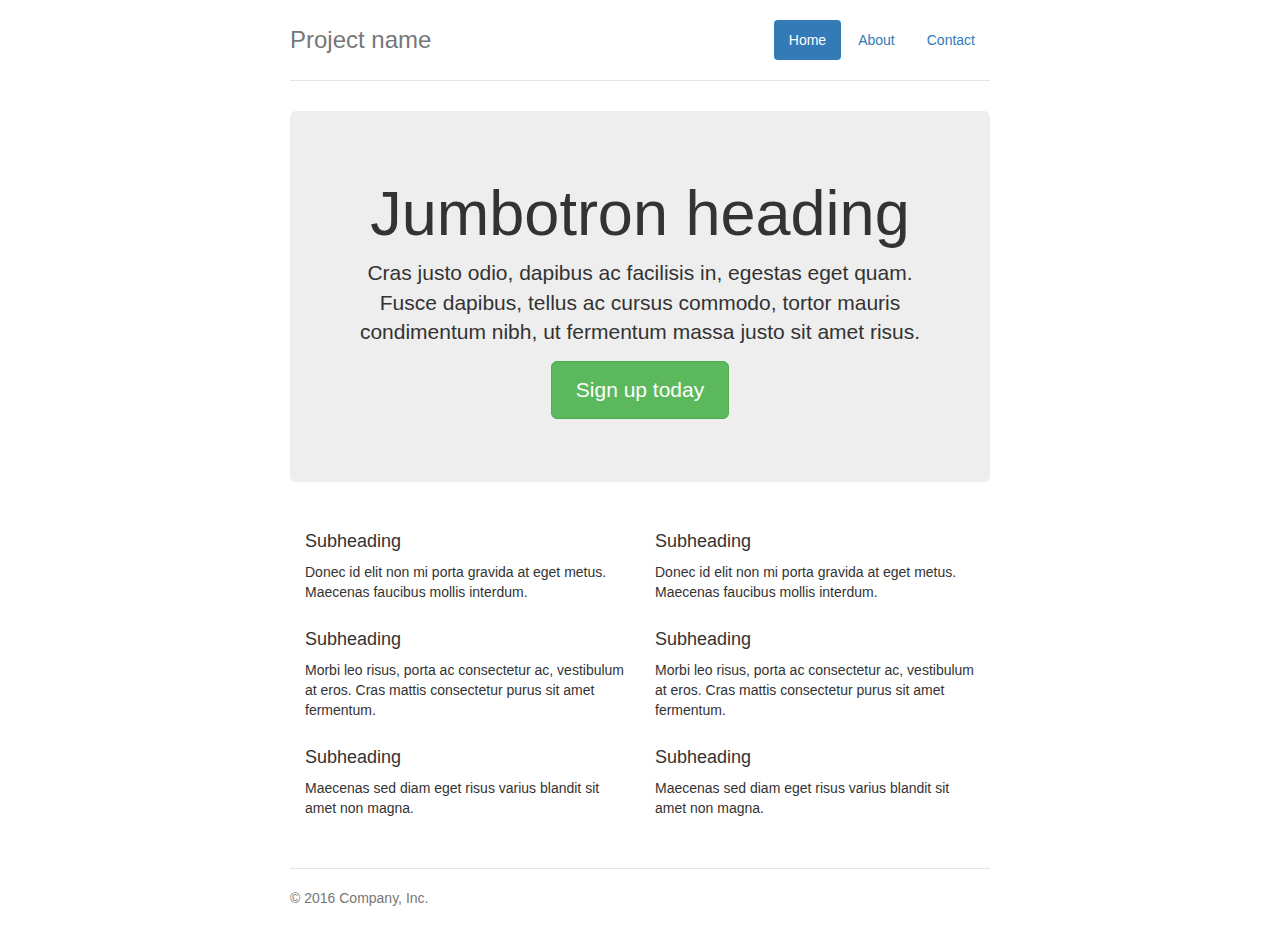
<file: untitled/docs/examples/jumbotron-narrow/index.html>
<!DOCTYPE html>
<html lang="en">
  <head>
    <meta charset="utf-8">
    <meta http-equiv="X-UA-Compatible" content="IE=edge">
    <meta name="viewport" content="width=device-width, initial-scale=1">
    <!-- The above 3 meta tags *must* come first in the head; any other head content must come *after* these tags -->
    <meta name="description" content="">
    <meta name="author" content="">
    <link rel="icon" href="../../favicon.ico">

    <title>Narrow Jumbotron Template for Bootstrap</title>

    <!-- Bootstrap core CSS -->
    <link href="../../dist/css/bootstrap.min.css" rel="stylesheet">

    <!-- IE10 viewport hack for Surface/desktop Windows 8 bug -->
    <link href="../../assets/css/ie10-viewport-bug-workaround.css" rel="stylesheet">

    <!-- Custom styles for this template -->
    <link href="jumbotron-narrow.css" rel="stylesheet">

    <!-- Just for debugging purposes. Don't actually copy these 2 lines! -->
    <!--[if lt IE 9]><script src="../../assets/js/ie8-responsive-file-warning.js"></script><![endif]-->
    <script src="../../assets/js/ie-emulation-modes-warning.js"></script>

    <!-- HTML5 shim and Respond.js for IE8 support of HTML5 elements and media queries -->
    <!--[if lt IE 9]>
      <script src="https://oss.maxcdn.com/html5shiv/3.7.3/html5shiv.min.js"></script>
      <script src="https://oss.maxcdn.com/respond/1.4.2/respond.min.js"></script>
    <![endif]-->
  </head>

  <body>

    <div class="container">
      <div class="header clearfix">
        <nav>
          <ul class="nav nav-pills pull-right">
            <li role="presentation" class="active"><a href="#">Home</a></li>
            <li role="presentation"><a href="#">About</a></li>
            <li role="presentation"><a href="#">Contact</a></li>
          </ul>
        </nav>
        <h3 class="text-muted">Project name</h3>
      </div>

      <div class="jumbotron">
        <h1>Jumbotron heading</h1>
        <p class="lead">Cras justo odio, dapibus ac facilisis in, egestas eget quam. Fusce dapibus, tellus ac cursus commodo, tortor mauris condimentum nibh, ut fermentum massa justo sit amet risus.</p>
        <p><a class="btn btn-lg btn-success" href="#" role="button">Sign up today</a></p>
      </div>

      <div class="row marketing">
        <div class="col-lg-6">
          <h4>Subheading</h4>
          <p>Donec id elit non mi porta gravida at eget metus. Maecenas faucibus mollis interdum.</p>

          <h4>Subheading</h4>
          <p>Morbi leo risus, porta ac consectetur ac, vestibulum at eros. Cras mattis consectetur purus sit amet fermentum.</p>

          <h4>Subheading</h4>
          <p>Maecenas sed diam eget risus varius blandit sit amet non magna.</p>
        </div>

        <div class="col-lg-6">
          <h4>Subheading</h4>
          <p>Donec id elit non mi porta gravida at eget metus. Maecenas faucibus mollis interdum.</p>

          <h4>Subheading</h4>
          <p>Morbi leo risus, porta ac consectetur ac, vestibulum at eros. Cras mattis consectetur purus sit amet fermentum.</p>

          <h4>Subheading</h4>
          <p>Maecenas sed diam eget risus varius blandit sit amet non magna.</p>
        </div>
      </div>

      <footer class="footer">
        <p>&copy; 2016 Company, Inc.</p>
      </footer>

    </div> <!-- /container -->


    <!-- IE10 viewport hack for Surface/desktop Windows 8 bug -->
    <script src="../../assets/js/ie10-viewport-bug-workaround.js"></script>
  </body>
</html>
</file>
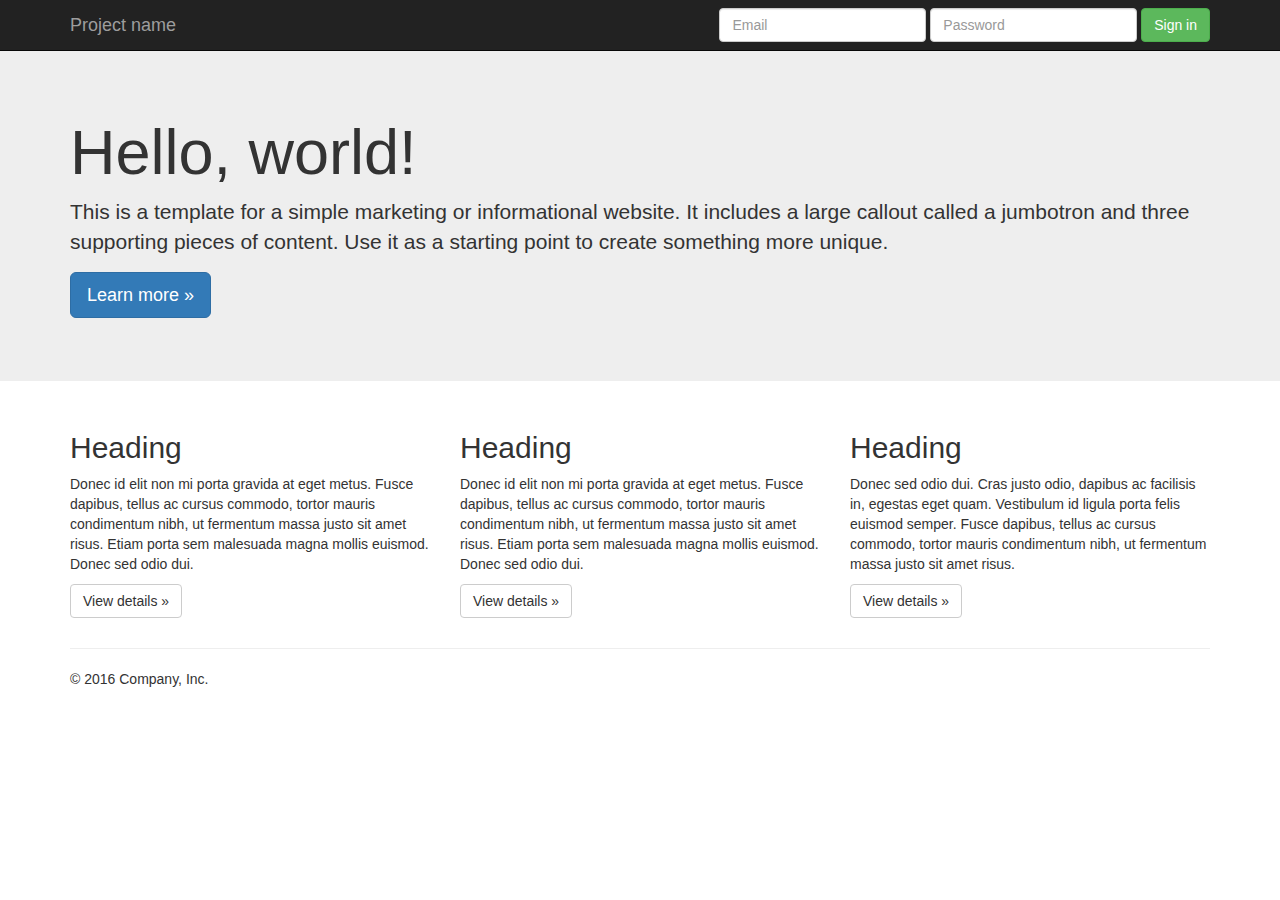
<file: untitled/docs/examples/jumbotron/index.html>
<!DOCTYPE html>
<html lang="en">
  <head>
    <meta charset="utf-8">
    <meta http-equiv="X-UA-Compatible" content="IE=edge">
    <meta name="viewport" content="width=device-width, initial-scale=1">
    <!-- The above 3 meta tags *must* come first in the head; any other head content must come *after* these tags -->
    <meta name="description" content="">
    <meta name="author" content="">
    <link rel="icon" href="../../favicon.ico">

    <title>Jumbotron Template for Bootstrap</title>

    <!-- Bootstrap core CSS -->
    <link href="../../dist/css/bootstrap.min.css" rel="stylesheet">

    <!-- IE10 viewport hack for Surface/desktop Windows 8 bug -->
    <link href="../../assets/css/ie10-viewport-bug-workaround.css" rel="stylesheet">

    <!-- Custom styles for this template -->
    <link href="jumbotron.css" rel="stylesheet">

    <!-- Just for debugging purposes. Don't actually copy these 2 lines! -->
    <!--[if lt IE 9]><script src="../../assets/js/ie8-responsive-file-warning.js"></script><![endif]-->
    <script src="../../assets/js/ie-emulation-modes-warning.js"></script>

    <!-- HTML5 shim and Respond.js for IE8 support of HTML5 elements and media queries -->
    <!--[if lt IE 9]>
      <script src="https://oss.maxcdn.com/html5shiv/3.7.3/html5shiv.min.js"></script>
      <script src="https://oss.maxcdn.com/respond/1.4.2/respond.min.js"></script>
    <![endif]-->
  </head>

  <body>

    <nav class="navbar navbar-inverse navbar-fixed-top">
      <div class="container">
        <div class="navbar-header">
          <button type="button" class="navbar-toggle collapsed" data-toggle="collapse" data-target="#navbar" aria-expanded="false" aria-controls="navbar">
            <span class="sr-only">Toggle navigation</span>
            <span class="icon-bar"></span>
            <span class="icon-bar"></span>
            <span class="icon-bar"></span>
          </button>
          <a class="navbar-brand" href="#">Project name</a>
        </div>
        <div id="navbar" class="navbar-collapse collapse">
          <form class="navbar-form navbar-right">
            <div class="form-group">
              <input type="text" placeholder="Email" class="form-control">
            </div>
            <div class="form-group">
              <input type="password" placeholder="Password" class="form-control">
            </div>
            <button type="submit" class="btn btn-success">Sign in</button>
          </form>
        </div><!--/.navbar-collapse -->
      </div>
    </nav>

    <!-- Main jumbotron for a primary marketing message or call to action -->
    <div class="jumbotron">
      <div class="container">
        <h1>Hello, world!</h1>
        <p>This is a template for a simple marketing or informational website. It includes a large callout called a jumbotron and three supporting pieces of content. Use it as a starting point to create something more unique.</p>
        <p><a class="btn btn-primary btn-lg" href="#" role="button">Learn more &raquo;</a></p>
      </div>
    </div>

    <div class="container">
      <!-- Example row of columns -->
      <div class="row">
        <div class="col-md-4">
          <h2>Heading</h2>
          <p>Donec id elit non mi porta gravida at eget metus. Fusce dapibus, tellus ac cursus commodo, tortor mauris condimentum nibh, ut fermentum massa justo sit amet risus. Etiam porta sem malesuada magna mollis euismod. Donec sed odio dui. </p>
          <p><a class="btn btn-default" href="#" role="button">View details &raquo;</a></p>
        </div>
        <div class="col-md-4">
          <h2>Heading</h2>
          <p>Donec id elit non mi porta gravida at eget metus. Fusce dapibus, tellus ac cursus commodo, tortor mauris condimentum nibh, ut fermentum massa justo sit amet risus. Etiam porta sem malesuada magna mollis euismod. Donec sed odio dui. </p>
          <p><a class="btn btn-default" href="#" role="button">View details &raquo;</a></p>
       </div>
        <div class="col-md-4">
          <h2>Heading</h2>
          <p>Donec sed odio dui. Cras justo odio, dapibus ac facilisis in, egestas eget quam. Vestibulum id ligula porta felis euismod semper. Fusce dapibus, tellus ac cursus commodo, tortor mauris condimentum nibh, ut fermentum massa justo sit amet risus.</p>
          <p><a class="btn btn-default" href="#" role="button">View details &raquo;</a></p>
        </div>
      </div>

      <hr>

      <footer>
        <p>&copy; 2016 Company, Inc.</p>
      </footer>
    </div> <!-- /container -->


    <!-- Bootstrap core JavaScript
    ================================================== -->
    <!-- Placed at the end of the document so the pages load faster -->
    <script src="https://ajax.googleapis.com/ajax/libs/jquery/1.12.4/jquery.min.js"></script>
    <script>window.jQuery || document.write('<script src="../../assets/js/vendor/jquery.min.js"><\/script>')</script>
    <script src="../../dist/js/bootstrap.min.js"></script>
    <!-- IE10 viewport hack for Surface/desktop Windows 8 bug -->
    <script src="../../assets/js/ie10-viewport-bug-workaround.js"></script>
  </body>
</html>
</file>
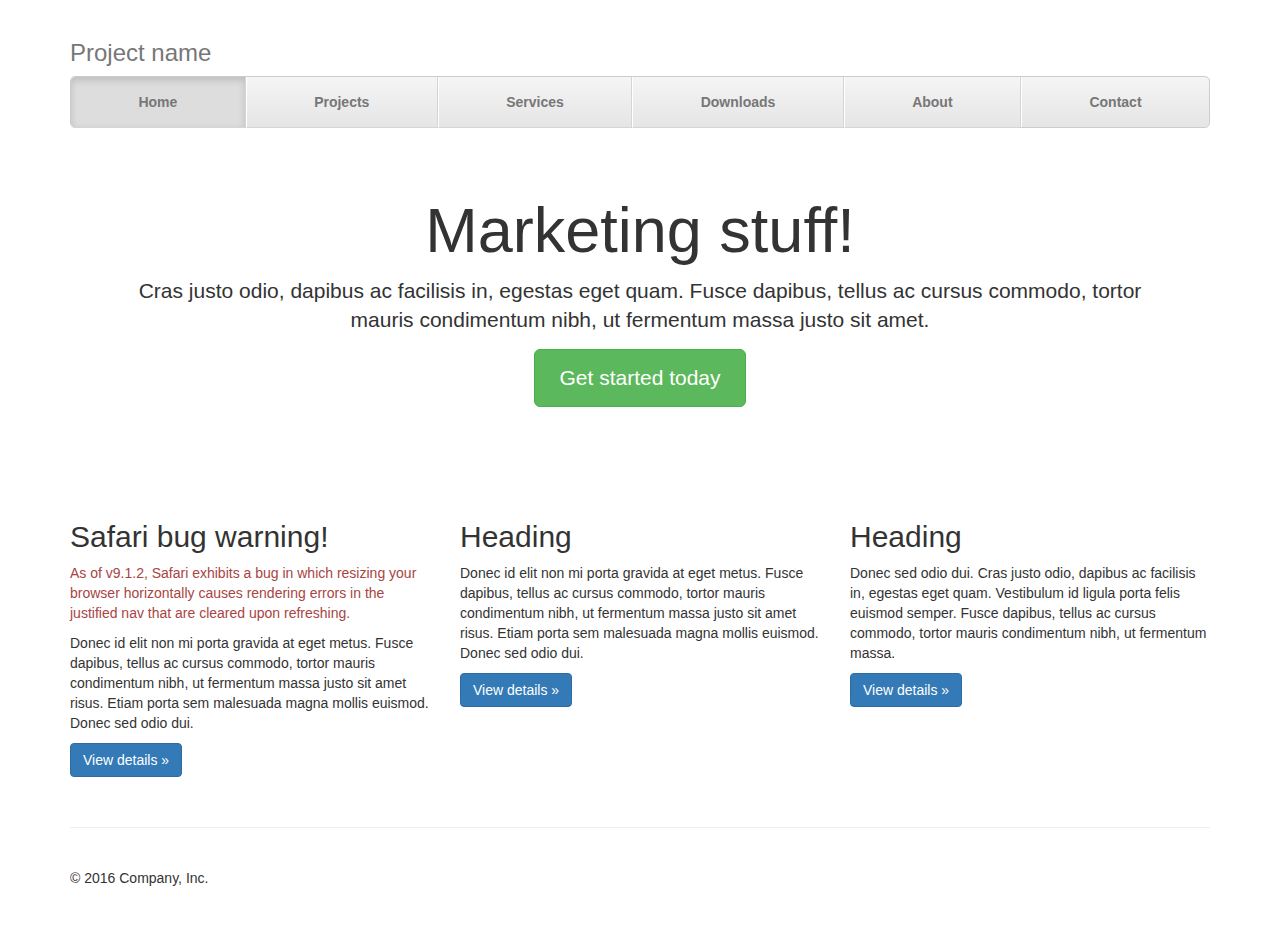
<file: untitled/docs/examples/justified-nav/index.html>
<!DOCTYPE html>
<html lang="en">
  <head>
    <meta charset="utf-8">
    <meta http-equiv="X-UA-Compatible" content="IE=edge">
    <meta name="viewport" content="width=device-width, initial-scale=1">
    <!-- The above 3 meta tags *must* come first in the head; any other head content must come *after* these tags -->
    <meta name="description" content="">
    <meta name="author" content="">
    <link rel="icon" href="../../favicon.ico">

    <title>Justified Nav Template for Bootstrap</title>

    <!-- Bootstrap core CSS -->
    <link href="../../dist/css/bootstrap.min.css" rel="stylesheet">

    <!-- IE10 viewport hack for Surface/desktop Windows 8 bug -->
    <link href="../../assets/css/ie10-viewport-bug-workaround.css" rel="stylesheet">

    <!-- Custom styles for this template -->
    <link href="justified-nav.css" rel="stylesheet">

    <!-- Just for debugging purposes. Don't actually copy these 2 lines! -->
    <!--[if lt IE 9]><script src="../../assets/js/ie8-responsive-file-warning.js"></script><![endif]-->
    <script src="../../assets/js/ie-emulation-modes-warning.js"></script>

    <!-- HTML5 shim and Respond.js for IE8 support of HTML5 elements and media queries -->
    <!--[if lt IE 9]>
      <script src="https://oss.maxcdn.com/html5shiv/3.7.3/html5shiv.min.js"></script>
      <script src="https://oss.maxcdn.com/respond/1.4.2/respond.min.js"></script>
    <![endif]-->
  </head>

  <body>

    <div class="container">

      <!-- The justified navigation menu is meant for single line per list item.
           Multiple lines will require custom code not provided by Bootstrap. -->
      <div class="masthead">
        <h3 class="text-muted">Project name</h3>
        <nav>
          <ul class="nav nav-justified">
            <li class="active"><a href="#">Home</a></li>
            <li><a href="#">Projects</a></li>
            <li><a href="#">Services</a></li>
            <li><a href="#">Downloads</a></li>
            <li><a href="#">About</a></li>
            <li><a href="#">Contact</a></li>
          </ul>
        </nav>
      </div>

      <!-- Jumbotron -->
      <div class="jumbotron">
        <h1>Marketing stuff!</h1>
        <p class="lead">Cras justo odio, dapibus ac facilisis in, egestas eget quam. Fusce dapibus, tellus ac cursus commodo, tortor mauris condimentum nibh, ut fermentum massa justo sit amet.</p>
        <p><a class="btn btn-lg btn-success" href="#" role="button">Get started today</a></p>
      </div>

      <!-- Example row of columns -->
      <div class="row">
        <div class="col-lg-4">
          <h2>Safari bug warning!</h2>
          <p class="text-danger">As of v9.1.2, Safari exhibits a bug in which resizing your browser horizontally causes rendering errors in the justified nav that are cleared upon refreshing.</p>
          <p>Donec id elit non mi porta gravida at eget metus. Fusce dapibus, tellus ac cursus commodo, tortor mauris condimentum nibh, ut fermentum massa justo sit amet risus. Etiam porta sem malesuada magna mollis euismod. Donec sed odio dui. </p>
          <p><a class="btn btn-primary" href="#" role="button">View details &raquo;</a></p>
        </div>
        <div class="col-lg-4">
          <h2>Heading</h2>
          <p>Donec id elit non mi porta gravida at eget metus. Fusce dapibus, tellus ac cursus commodo, tortor mauris condimentum nibh, ut fermentum massa justo sit amet risus. Etiam porta sem malesuada magna mollis euismod. Donec sed odio dui. </p>
          <p><a class="btn btn-primary" href="#" role="button">View details &raquo;</a></p>
       </div>
        <div class="col-lg-4">
          <h2>Heading</h2>
          <p>Donec sed odio dui. Cras justo odio, dapibus ac facilisis in, egestas eget quam. Vestibulum id ligula porta felis euismod semper. Fusce dapibus, tellus ac cursus commodo, tortor mauris condimentum nibh, ut fermentum massa.</p>
          <p><a class="btn btn-primary" href="#" role="button">View details &raquo;</a></p>
        </div>
      </div>

      <!-- Site footer -->
      <footer class="footer">
        <p>&copy; 2016 Company, Inc.</p>
      </footer>

    </div> <!-- /container -->


    <!-- IE10 viewport hack for Surface/desktop Windows 8 bug -->
    <script src="../../assets/js/ie10-viewport-bug-workaround.js"></script>
  </body>
</html>
</file>
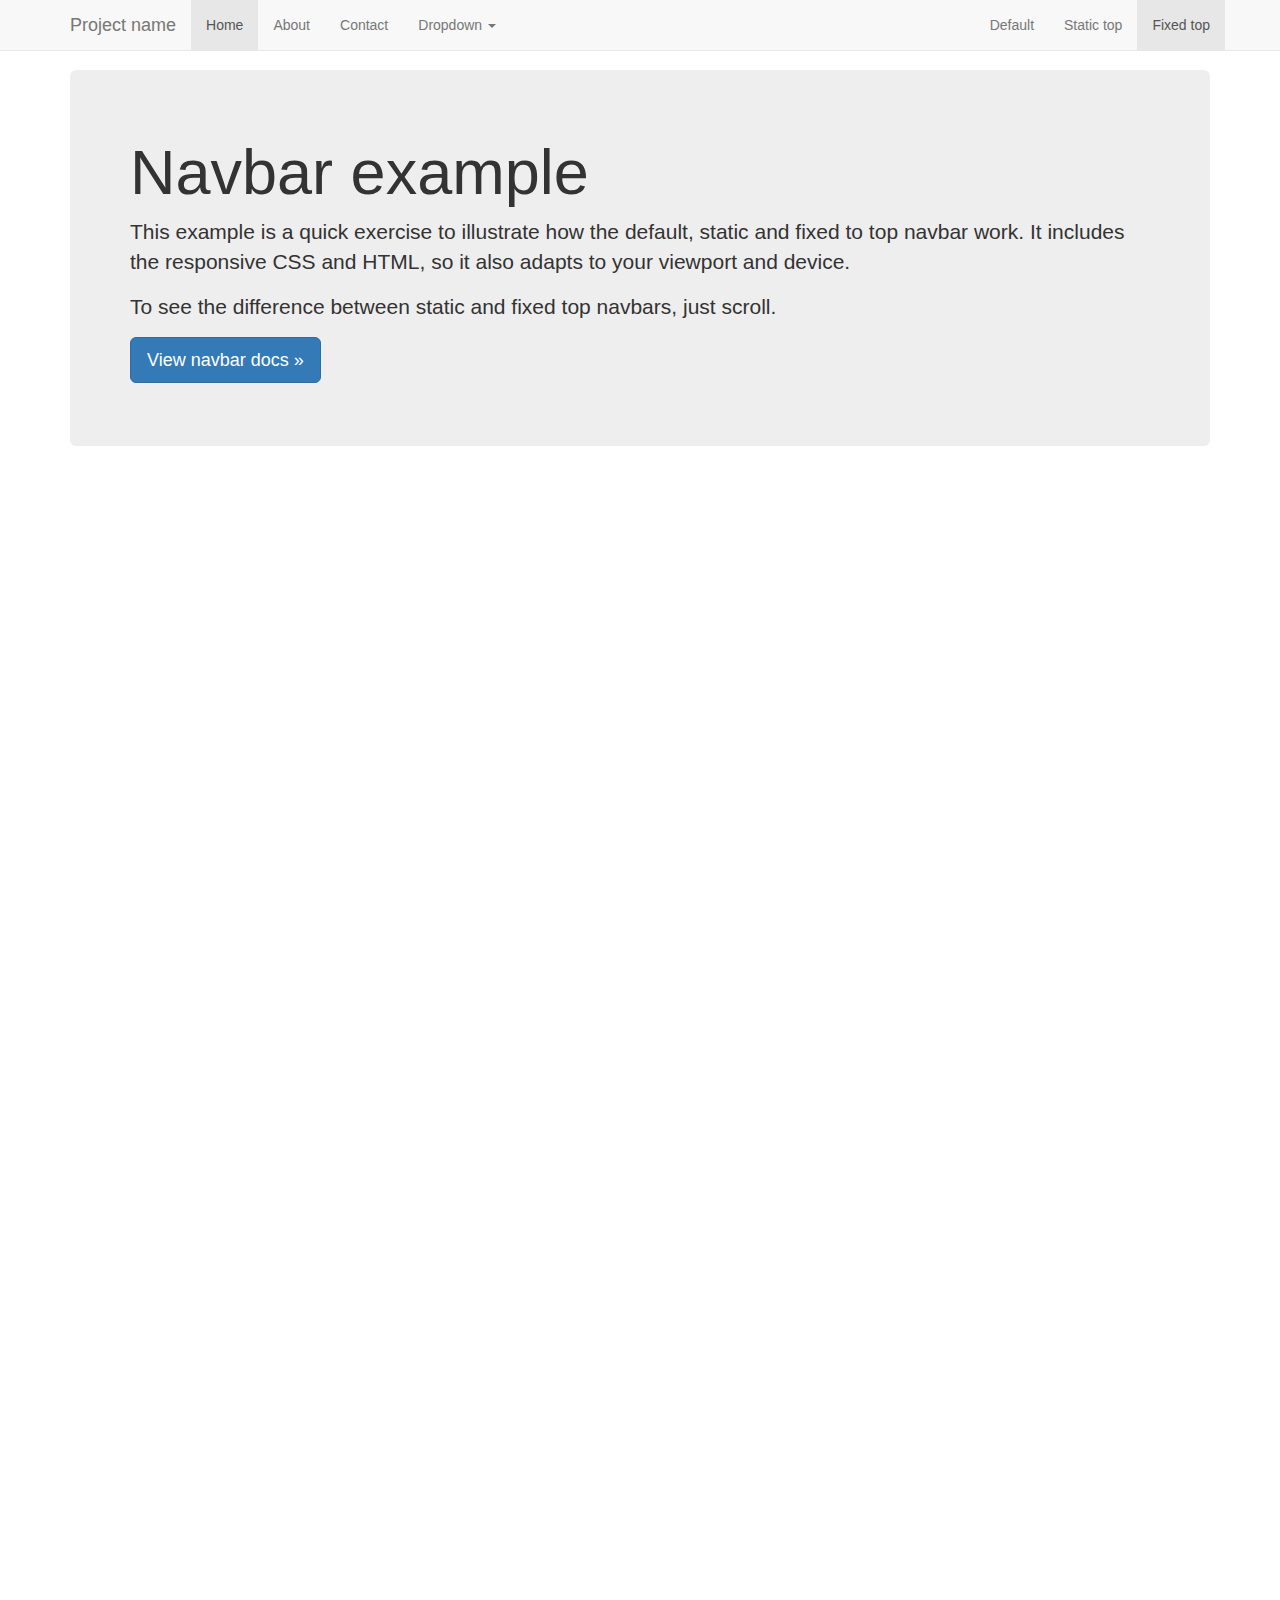
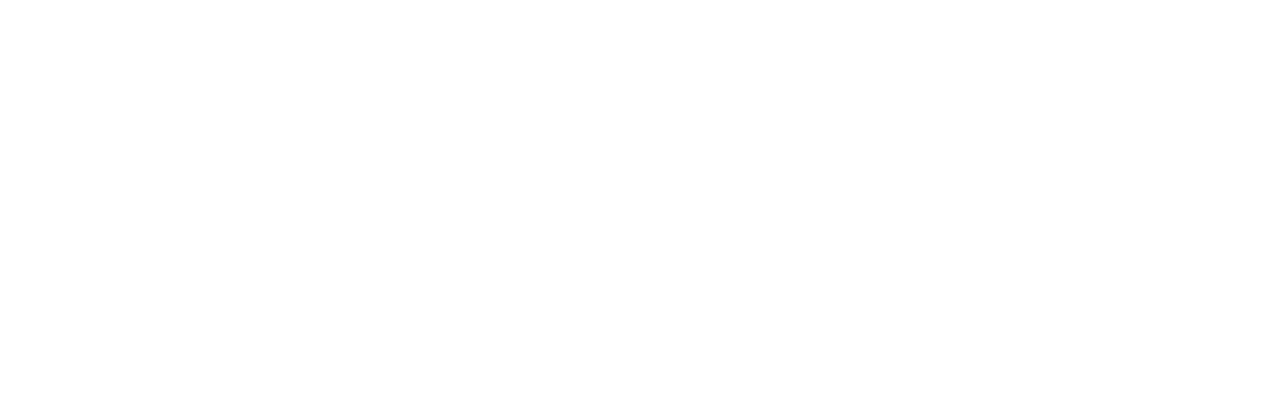
<file: untitled/docs/examples/navbar-fixed-top/index.html>
<!DOCTYPE html>
<html lang="en">
  <head>
    <meta charset="utf-8">
    <meta http-equiv="X-UA-Compatible" content="IE=edge">
    <meta name="viewport" content="width=device-width, initial-scale=1">
    <!-- The above 3 meta tags *must* come first in the head; any other head content must come *after* these tags -->
    <meta name="description" content="">
    <meta name="author" content="">
    <link rel="icon" href="../../favicon.ico">

    <title>Fixed Top Navbar Example for Bootstrap</title>

    <!-- Bootstrap core CSS -->
    <link href="../../dist/css/bootstrap.min.css" rel="stylesheet">

    <!-- IE10 viewport hack for Surface/desktop Windows 8 bug -->
    <link href="../../assets/css/ie10-viewport-bug-workaround.css" rel="stylesheet">

    <!-- Custom styles for this template -->
    <link href="navbar-fixed-top.css" rel="stylesheet">

    <!-- Just for debugging purposes. Don't actually copy these 2 lines! -->
    <!--[if lt IE 9]><script src="../../assets/js/ie8-responsive-file-warning.js"></script><![endif]-->
    <script src="../../assets/js/ie-emulation-modes-warning.js"></script>

    <!-- HTML5 shim and Respond.js for IE8 support of HTML5 elements and media queries -->
    <!--[if lt IE 9]>
      <script src="https://oss.maxcdn.com/html5shiv/3.7.3/html5shiv.min.js"></script>
      <script src="https://oss.maxcdn.com/respond/1.4.2/respond.min.js"></script>
    <![endif]-->
  </head>

  <body>

    <!-- Fixed navbar -->
    <nav class="navbar navbar-default navbar-fixed-top">
      <div class="container">
        <div class="navbar-header">
          <button type="button" class="navbar-toggle collapsed" data-toggle="collapse" data-target="#navbar" aria-expanded="false" aria-controls="navbar">
            <span class="sr-only">Toggle navigation</span>
            <span class="icon-bar"></span>
            <span class="icon-bar"></span>
            <span class="icon-bar"></span>
          </button>
          <a class="navbar-brand" href="#">Project name</a>
        </div>
        <div id="navbar" class="navbar-collapse collapse">
          <ul class="nav navbar-nav">
            <li class="active"><a href="#">Home</a></li>
            <li><a href="#about">About</a></li>
            <li><a href="#contact">Contact</a></li>
            <li class="dropdown">
              <a href="#" class="dropdown-toggle" data-toggle="dropdown" role="button" aria-haspopup="true" aria-expanded="false">Dropdown <span class="caret"></span></a>
              <ul class="dropdown-menu">
                <li><a href="#">Action</a></li>
                <li><a href="#">Another action</a></li>
                <li><a href="#">Something else here</a></li>
                <li role="separator" class="divider"></li>
                <li class="dropdown-header">Nav header</li>
                <li><a href="#">Separated link</a></li>
                <li><a href="#">One more separated link</a></li>
              </ul>
            </li>
          </ul>
          <ul class="nav navbar-nav navbar-right">
            <li><a href="../navbar/">Default</a></li>
            <li><a href="../navbar-static-top/">Static top</a></li>
            <li class="active"><a href="./">Fixed top <span class="sr-only">(current)</span></a></li>
          </ul>
        </div><!--/.nav-collapse -->
      </div>
    </nav>

    <div class="container">

      <!-- Main component for a primary marketing message or call to action -->
      <div class="jumbotron">
        <h1>Navbar example</h1>
        <p>This example is a quick exercise to illustrate how the default, static and fixed to top navbar work. It includes the responsive CSS and HTML, so it also adapts to your viewport and device.</p>
        <p>To see the difference between static and fixed top navbars, just scroll.</p>
        <p>
          <a class="btn btn-lg btn-primary" href="../../components/#navbar" role="button">View navbar docs &raquo;</a>
        </p>
      </div>

    </div> <!-- /container -->


    <!-- Bootstrap core JavaScript
    ================================================== -->
    <!-- Placed at the end of the document so the pages load faster -->
    <script src="https://ajax.googleapis.com/ajax/libs/jquery/1.12.4/jquery.min.js"></script>
    <script>window.jQuery || document.write('<script src="../../assets/js/vendor/jquery.min.js"><\/script>')</script>
    <script src="../../dist/js/bootstrap.min.js"></script>
    <!-- IE10 viewport hack for Surface/desktop Windows 8 bug -->
    <script src="../../assets/js/ie10-viewport-bug-workaround.js"></script>
  </body>
</html>
</file>
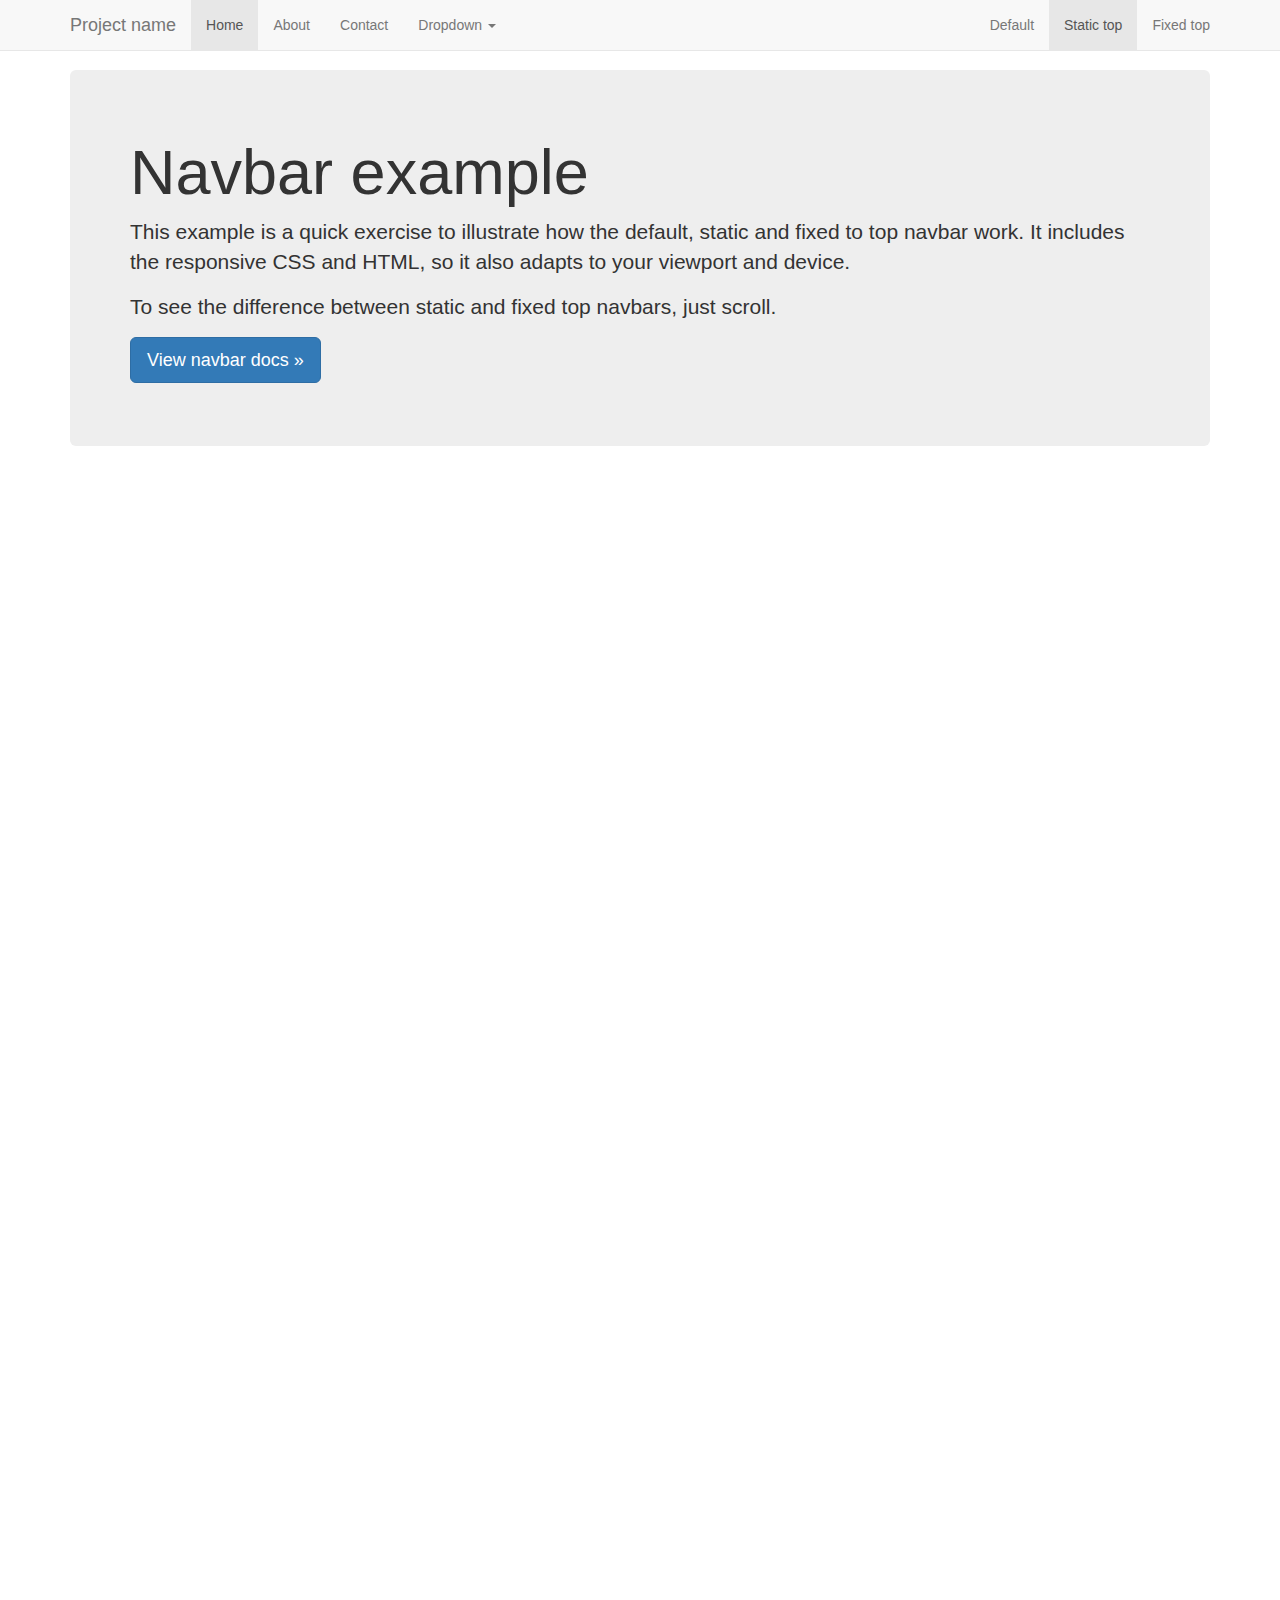
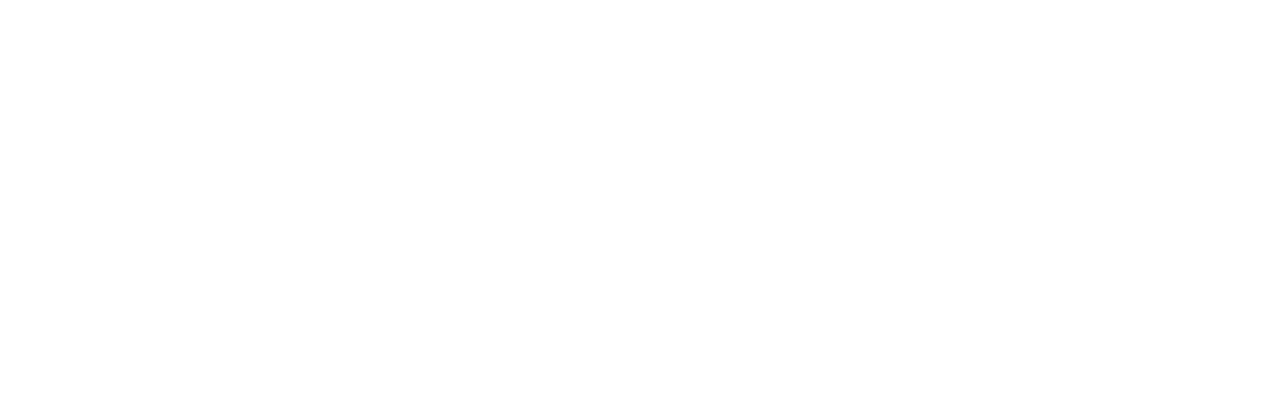
<file: untitled/docs/examples/navbar-static-top/index.html>
<!DOCTYPE html>
<html lang="en">
  <head>
    <meta charset="utf-8">
    <meta http-equiv="X-UA-Compatible" content="IE=edge">
    <meta name="viewport" content="width=device-width, initial-scale=1">
    <!-- The above 3 meta tags *must* come first in the head; any other head content must come *after* these tags -->
    <meta name="description" content="">
    <meta name="author" content="">
    <link rel="icon" href="../../favicon.ico">

    <title>Static Top Navbar Example for Bootstrap</title>

    <!-- Bootstrap core CSS -->
    <link href="../../dist/css/bootstrap.min.css" rel="stylesheet">

    <!-- IE10 viewport hack for Surface/desktop Windows 8 bug -->
    <link href="../../assets/css/ie10-viewport-bug-workaround.css" rel="stylesheet">

    <!-- Custom styles for this template -->
    <link href="navbar-static-top.css" rel="stylesheet">

    <!-- Just for debugging purposes. Don't actually copy these 2 lines! -->
    <!--[if lt IE 9]><script src="../../assets/js/ie8-responsive-file-warning.js"></script><![endif]-->
    <script src="../../assets/js/ie-emulation-modes-warning.js"></script>

    <!-- HTML5 shim and Respond.js for IE8 support of HTML5 elements and media queries -->
    <!--[if lt IE 9]>
      <script src="https://oss.maxcdn.com/html5shiv/3.7.3/html5shiv.min.js"></script>
      <script src="https://oss.maxcdn.com/respond/1.4.2/respond.min.js"></script>
    <![endif]-->
  </head>

  <body>

    <!-- Static navbar -->
    <nav class="navbar navbar-default navbar-static-top">
      <div class="container">
        <div class="navbar-header">
          <button type="button" class="navbar-toggle collapsed" data-toggle="collapse" data-target="#navbar" aria-expanded="false" aria-controls="navbar">
            <span class="sr-only">Toggle navigation</span>
            <span class="icon-bar"></span>
            <span class="icon-bar"></span>
            <span class="icon-bar"></span>
          </button>
          <a class="navbar-brand" href="#">Project name</a>
        </div>
        <div id="navbar" class="navbar-collapse collapse">
          <ul class="nav navbar-nav">
            <li class="active"><a href="#">Home</a></li>
            <li><a href="#about">About</a></li>
            <li><a href="#contact">Contact</a></li>
            <li class="dropdown">
              <a href="#" class="dropdown-toggle" data-toggle="dropdown" role="button" aria-haspopup="true" aria-expanded="false">Dropdown <span class="caret"></span></a>
              <ul class="dropdown-menu">
                <li><a href="#">Action</a></li>
                <li><a href="#">Another action</a></li>
                <li><a href="#">Something else here</a></li>
                <li role="separator" class="divider"></li>
                <li class="dropdown-header">Nav header</li>
                <li><a href="#">Separated link</a></li>
                <li><a href="#">One more separated link</a></li>
              </ul>
            </li>
          </ul>
          <ul class="nav navbar-nav navbar-right">
            <li><a href="../navbar/">Default</a></li>
            <li class="active"><a href="./">Static top <span class="sr-only">(current)</span></a></li>
            <li><a href="../navbar-fixed-top/">Fixed top</a></li>
          </ul>
        </div><!--/.nav-collapse -->
      </div>
    </nav>


    <div class="container">

      <!-- Main component for a primary marketing message or call to action -->
      <div class="jumbotron">
        <h1>Navbar example</h1>
        <p>This example is a quick exercise to illustrate how the default, static and fixed to top navbar work. It includes the responsive CSS and HTML, so it also adapts to your viewport and device.</p>
        <p>To see the difference between static and fixed top navbars, just scroll.</p>
        <p>
          <a class="btn btn-lg btn-primary" href="../../components/#navbar" role="button">View navbar docs &raquo;</a>
        </p>
      </div>

    </div> <!-- /container -->


    <!-- Bootstrap core JavaScript
    ================================================== -->
    <!-- Placed at the end of the document so the pages load faster -->
    <script src="https://ajax.googleapis.com/ajax/libs/jquery/1.12.4/jquery.min.js"></script>
    <script>window.jQuery || document.write('<script src="../../assets/js/vendor/jquery.min.js"><\/script>')</script>
    <script src="../../dist/js/bootstrap.min.js"></script>
    <!-- IE10 viewport hack for Surface/desktop Windows 8 bug -->
    <script src="../../assets/js/ie10-viewport-bug-workaround.js"></script>
  </body>
</html>
</file>
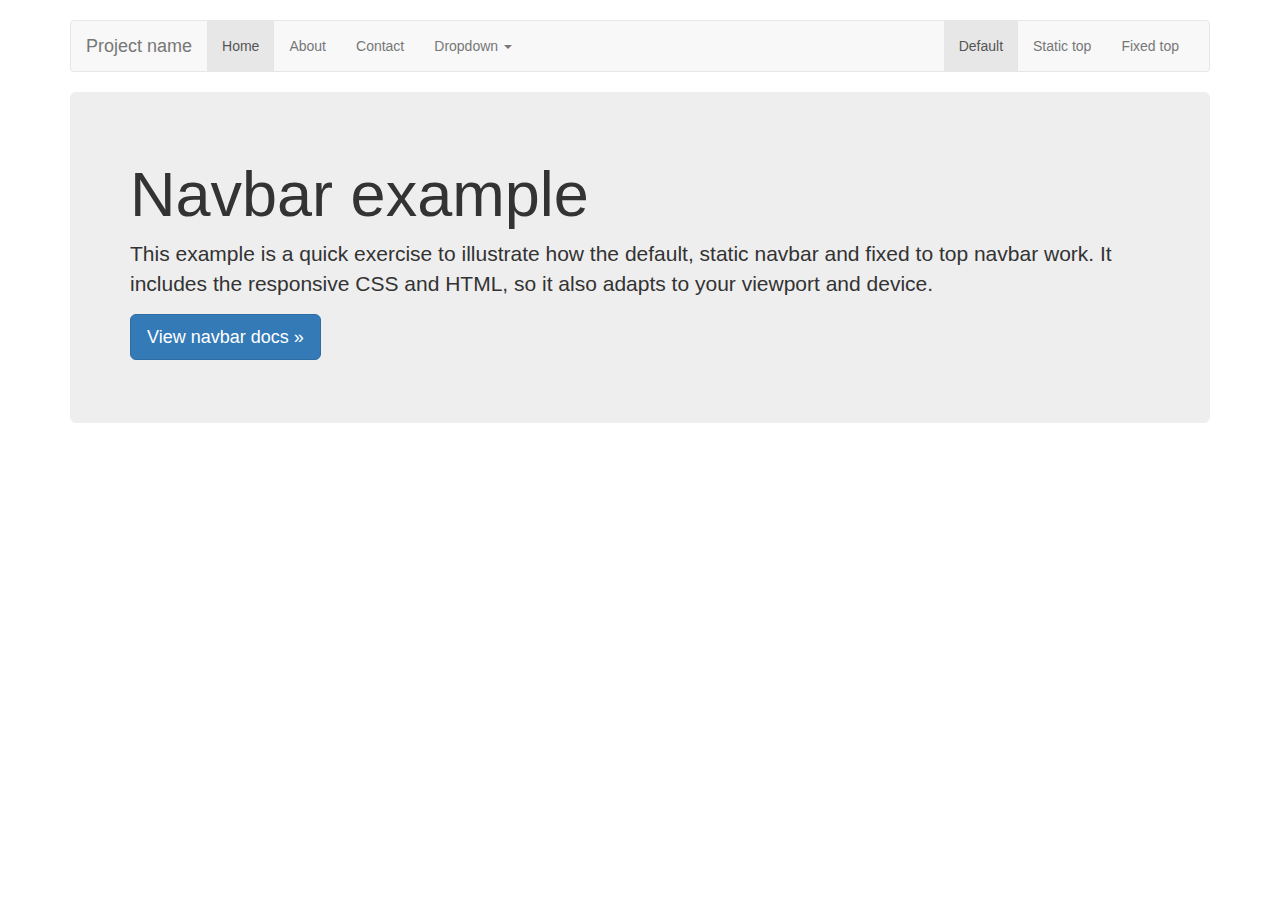
<file: untitled/docs/examples/navbar/index.html>
<!DOCTYPE html>
<html lang="en">
  <head>
    <meta charset="utf-8">
    <meta http-equiv="X-UA-Compatible" content="IE=edge">
    <meta name="viewport" content="width=device-width, initial-scale=1">
    <!-- The above 3 meta tags *must* come first in the head; any other head content must come *after* these tags -->
    <meta name="description" content="">
    <meta name="author" content="">
    <link rel="icon" href="../../favicon.ico">

    <title>Navbar Template for Bootstrap</title>

    <!-- Bootstrap core CSS -->
    <link href="../../dist/css/bootstrap.min.css" rel="stylesheet">

    <!-- IE10 viewport hack for Surface/desktop Windows 8 bug -->
    <link href="../../assets/css/ie10-viewport-bug-workaround.css" rel="stylesheet">

    <!-- Custom styles for this template -->
    <link href="navbar.css" rel="stylesheet">

    <!-- Just for debugging purposes. Don't actually copy these 2 lines! -->
    <!--[if lt IE 9]><script src="../../assets/js/ie8-responsive-file-warning.js"></script><![endif]-->
    <script src="../../assets/js/ie-emulation-modes-warning.js"></script>

    <!-- HTML5 shim and Respond.js for IE8 support of HTML5 elements and media queries -->
    <!--[if lt IE 9]>
      <script src="https://oss.maxcdn.com/html5shiv/3.7.3/html5shiv.min.js"></script>
      <script src="https://oss.maxcdn.com/respond/1.4.2/respond.min.js"></script>
    <![endif]-->
  </head>

  <body>

    <div class="container">

      <!-- Static navbar -->
      <nav class="navbar navbar-default">
        <div class="container-fluid">
          <div class="navbar-header">
            <button type="button" class="navbar-toggle collapsed" data-toggle="collapse" data-target="#navbar" aria-expanded="false" aria-controls="navbar">
              <span class="sr-only">Toggle navigation</span>
              <span class="icon-bar"></span>
              <span class="icon-bar"></span>
              <span class="icon-bar"></span>
            </button>
            <a class="navbar-brand" href="#">Project name</a>
          </div>
          <div id="navbar" class="navbar-collapse collapse">
            <ul class="nav navbar-nav">
              <li class="active"><a href="#">Home</a></li>
              <li><a href="#">About</a></li>
              <li><a href="#">Contact</a></li>
              <li class="dropdown">
                <a href="#" class="dropdown-toggle" data-toggle="dropdown" role="button" aria-haspopup="true" aria-expanded="false">Dropdown <span class="caret"></span></a>
                <ul class="dropdown-menu">
                  <li><a href="#">Action</a></li>
                  <li><a href="#">Another action</a></li>
                  <li><a href="#">Something else here</a></li>
                  <li role="separator" class="divider"></li>
                  <li class="dropdown-header">Nav header</li>
                  <li><a href="#">Separated link</a></li>
                  <li><a href="#">One more separated link</a></li>
                </ul>
              </li>
            </ul>
            <ul class="nav navbar-nav navbar-right">
              <li class="active"><a href="./">Default <span class="sr-only">(current)</span></a></li>
              <li><a href="../navbar-static-top/">Static top</a></li>
              <li><a href="../navbar-fixed-top/">Fixed top</a></li>
            </ul>
          </div><!--/.nav-collapse -->
        </div><!--/.container-fluid -->
      </nav>

      <!-- Main component for a primary marketing message or call to action -->
      <div class="jumbotron">
        <h1>Navbar example</h1>
        <p>This example is a quick exercise to illustrate how the default, static navbar and fixed to top navbar work. It includes the responsive CSS and HTML, so it also adapts to your viewport and device.</p>
        <p>
          <a class="btn btn-lg btn-primary" href="../../components/#navbar" role="button">View navbar docs &raquo;</a>
        </p>
      </div>

    </div> <!-- /container -->


    <!-- Bootstrap core JavaScript
    ================================================== -->
    <!-- Placed at the end of the document so the pages load faster -->
    <script src="https://ajax.googleapis.com/ajax/libs/jquery/1.12.4/jquery.min.js"></script>
    <script>window.jQuery || document.write('<script src="../../assets/js/vendor/jquery.min.js"><\/script>')</script>
    <script src="../../dist/js/bootstrap.min.js"></script>
    <!-- IE10 viewport hack for Surface/desktop Windows 8 bug -->
    <script src="../../assets/js/ie10-viewport-bug-workaround.js"></script>
  </body>
</html>
</file>
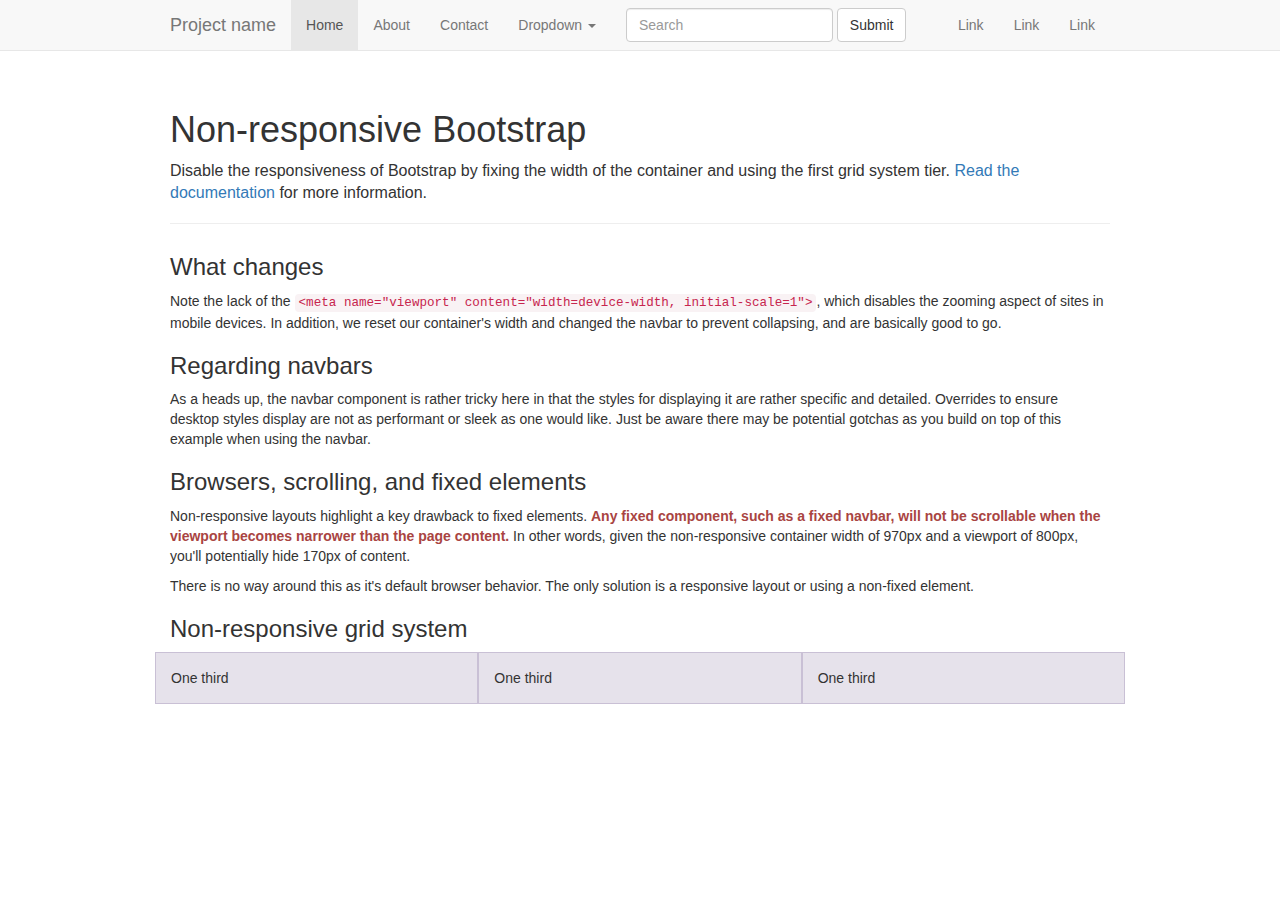
<file: untitled/docs/examples/non-responsive/index.html>
<!DOCTYPE html>
<html lang="en">
  <head>
    <meta charset="utf-8">
    <meta http-equiv="X-UA-Compatible" content="IE=edge">
    <!-- The above 2 meta tags *must* come first in the head; any other head content must come *after* these tags -->
    <meta name="description" content="">
    <meta name="author" content="">

    <!-- Note there is no responsive meta tag here -->

    <link rel="icon" href="../../favicon.ico">

    <title>Non-responsive Template for Bootstrap</title>

    <!-- Bootstrap core CSS -->
    <link href="../../dist/css/bootstrap.min.css" rel="stylesheet">

    <!-- IE10 viewport hack for Surface/desktop Windows 8 bug -->
    <link href="../../assets/css/ie10-viewport-bug-workaround.css" rel="stylesheet">

    <!-- Custom styles for this template -->
    <link href="non-responsive.css" rel="stylesheet">

    <!-- Just for debugging purposes. Don't actually copy these 2 lines! -->
    <!--[if lt IE 9]><script src="../../assets/js/ie8-responsive-file-warning.js"></script><![endif]-->
    <script src="../../assets/js/ie-emulation-modes-warning.js"></script>

    <!-- HTML5 shim and Respond.js for IE8 support of HTML5 elements and media queries -->
    <!--[if lt IE 9]>
      <script src="https://oss.maxcdn.com/html5shiv/3.7.3/html5shiv.min.js"></script>
      <script src="https://oss.maxcdn.com/respond/1.4.2/respond.min.js"></script>
    <![endif]-->
  </head>

  <body>

    <!-- Fixed navbar -->
    <nav class="navbar navbar-default navbar-fixed-top">
      <div class="container">
        <div class="navbar-header">
          <!-- The mobile navbar-toggle button can be safely removed since you do not need it in a non-responsive implementation -->
          <a class="navbar-brand" href="#">Project name</a>
        </div>
        <!-- Note that the .navbar-collapse and .collapse classes have been removed from the #navbar -->
        <div id="navbar">
          <ul class="nav navbar-nav">
            <li class="active"><a href="#">Home</a></li>
            <li><a href="#about">About</a></li>
            <li><a href="#contact">Contact</a></li>
            <li class="dropdown">
              <a href="#" class="dropdown-toggle" data-toggle="dropdown" role="button" aria-haspopup="true" aria-expanded="false">Dropdown <span class="caret"></span></a>
              <ul class="dropdown-menu">
                <li><a href="#">Action</a></li>
                <li><a href="#">Another action</a></li>
                <li><a href="#">Something else here</a></li>
                <li role="separator" class="divider"></li>
                <li class="dropdown-header">Nav header</li>
                <li><a href="#">Separated link</a></li>
                <li><a href="#">One more separated link</a></li>
              </ul>
            </li>
          </ul>
          <form class="navbar-form navbar-left">
            <div class="form-group">
              <input type="text" class="form-control" placeholder="Search">
            </div>
            <button type="submit" class="btn btn-default">Submit</button>
          </form>
          <ul class="nav navbar-nav navbar-right">
            <li><a href="#">Link</a></li>
            <li><a href="#">Link</a></li>
            <li><a href="#">Link</a></li>
          </ul>
        </div><!--/.nav-collapse -->
      </div>
    </nav>

    <div class="container">

      <div class="page-header">
        <h1>Non-responsive Bootstrap</h1>
        <p class="lead">Disable the responsiveness of Bootstrap by fixing the width of the container and using the first grid system tier. <a href="http://getbootstrap.com/getting-started/#disable-responsive">Read the documentation</a> for more information.</p>
      </div>

      <h3>What changes</h3>
      <p>Note the lack of the <code>&lt;meta name="viewport" content="width=device-width, initial-scale=1"&gt;</code>, which disables the zooming aspect of sites in mobile devices. In addition, we reset our container's width and changed the navbar to prevent collapsing, and are basically good to go.</p>

      <h3>Regarding navbars</h3>
      <p>As a heads up, the navbar component is rather tricky here in that the styles for displaying it are rather specific and detailed. Overrides to ensure desktop styles display are not as performant or sleek as one would like. Just be aware there may be potential gotchas as you build on top of this example when using the navbar.</p>

      <h3>Browsers, scrolling, and fixed elements</h3>
      <p>Non-responsive layouts highlight a key drawback to fixed elements. <strong class="text-danger">Any fixed component, such as a fixed navbar, will not be scrollable when the viewport becomes narrower than the page content.</strong> In other words, given the non-responsive container width of 970px and a viewport of 800px, you'll potentially hide 170px of content.</p>
      <p>There is no way around this as it's default browser behavior. The only solution is a responsive layout or using a non-fixed element.</p>

      <h3>Non-responsive grid system</h3>
      <div class="row">
        <div class="col-xs-4">One third</div>
        <div class="col-xs-4">One third</div>
        <div class="col-xs-4">One third</div>
      </div>

    </div> <!-- /container -->


    <!-- Bootstrap core JavaScript
    ================================================== -->
    <!-- Placed at the end of the document so the pages load faster -->
    <script src="https://ajax.googleapis.com/ajax/libs/jquery/1.12.4/jquery.min.js"></script>
    <script>window.jQuery || document.write('<script src="../../assets/js/vendor/jquery.min.js"><\/script>')</script>
    <script src="../../dist/js/bootstrap.min.js"></script>
    <!-- IE10 viewport hack for Surface/desktop Windows 8 bug -->
    <script src="../../assets/js/ie10-viewport-bug-workaround.js"></script>
  </body>
</html>
</file>
<file: untitled/docs/examples/blog/blog.css>
/*
 * Globals
 */

body {
  font-family: Georgia, "Times New Roman", Times, serif;
  color: #555;
}

h1, .h1,
h2, .h2,
h3, .h3,
h4, .h4,
h5, .h5,
h6, .h6 {
  margin-top: 0;
  font-family: "Helvetica Neue", Helvetica, Arial, sans-serif;
  font-weight: normal;
  color: #333;
}


/*
 * Override Bootstrap's default container.
 */

@media (min-width: 1200px) {
  .container {
    width: 970px;
  }
}


/*
 * Masthead for nav
 */

.blog-masthead {
  background-color: #428bca;
  -webkit-box-shadow: inset 0 -2px 5px rgba(0,0,0,.1);
          box-shadow: inset 0 -2px 5px rgba(0,0,0,.1);
}

/* Nav links */
.blog-nav-item {
  position: relative;
  display: inline-block;
  padding: 10px;
  font-weight: 500;
  color: #cdddeb;
}
.blog-nav-item:hover,
.blog-nav-item:focus {
  color: #fff;
  text-decoration: none;
}

/* Active state gets a caret at the bottom */
.blog-nav .active {
  color: #fff;
}
.blog-nav .active:after {
  position: absolute;
  bottom: 0;
  left: 50%;
  width: 0;
  height: 0;
  margin-left: -5px;
  vertical-align: middle;
  content: " ";
  border-right: 5px solid transparent;
  border-bottom: 5px solid;
  border-left: 5px solid transparent;
}


/*
 * Blog name and description
 */

.blog-header {
  padding-top: 20px;
  padding-bottom: 20px;
}
.blog-title {
  margin-top: 30px;
  margin-bottom: 0;
  font-size: 60px;
  font-weight: normal;
}
.blog-description {
  font-size: 20px;
  color: #999;
}


/*
 * Main column and sidebar layout
 */

.blog-main {
  font-size: 18px;
  line-height: 1.5;
}

/* Sidebar modules for boxing content */
.sidebar-module {
  padding: 15px;
  margin: 0 -15px 15px;
}
.sidebar-module-inset {
  padding: 15px;
  background-color: #f5f5f5;
  border-radius: 4px;
}
.sidebar-module-inset p:last-child,
.sidebar-module-inset ul:last-child,
.sidebar-module-inset ol:last-child {
  margin-bottom: 0;
}


/* Pagination */
.pager {
  margin-bottom: 60px;
  text-align: left;
}
.pager > li > a {
  width: 140px;
  padding: 10px 20px;
  text-align: center;
  border-radius: 30px;
}


/*
 * Blog posts
 */

.blog-post {
  margin-bottom: 60px;
}
.blog-post-title {
  margin-bottom: 5px;
  font-size: 40px;
}
.blog-post-meta {
  margin-bottom: 20px;
  color: #999;
}


/*
 * Footer
 */

.blog-footer {
  padding: 40px 0;
  color: #999;
  text-align: center;
  background-color: #f9f9f9;
  border-top: 1px solid #e5e5e5;
}
.blog-footer p:last-child {
  margin-bottom: 0;
}
</file>
<file: untitled/docs/examples/carousel/carousel.css>
/* GLOBAL STYLES
-------------------------------------------------- */
/* Padding below the footer and lighter body text */

body {
  padding-bottom: 40px;
  color: #5a5a5a;
}


/* CUSTOMIZE THE NAVBAR
-------------------------------------------------- */

/* Special class on .container surrounding .navbar, used for positioning it into place. */
.navbar-wrapper {
  position: absolute;
  top: 0;
  right: 0;
  left: 0;
  z-index: 20;
}

/* Flip around the padding for proper display in narrow viewports */
.navbar-wrapper > .container {
  padding-right: 0;
  padding-left: 0;
}
.navbar-wrapper .navbar {
  padding-right: 15px;
  padding-left: 15px;
}
.navbar-wrapper .navbar .container {
  width: auto;
}


/* CUSTOMIZE THE CAROUSEL
-------------------------------------------------- */

/* Carousel base class */
.carousel {
  height: 500px;
  margin-bottom: 60px;
}
/* Since positioning the image, we need to help out the caption */
.carousel-caption {
  z-index: 10;
}

/* Declare heights because of positioning of img element */
.carousel .item {
  height: 500px;
  background-color: #777;
}
.carousel-inner > .item > img {
  position: absolute;
  top: 0;
  left: 0;
  min-width: 100%;
  height: 500px;
}


/* MARKETING CONTENT
-------------------------------------------------- */

/* Center align the text within the three columns below the carousel */
.marketing .col-lg-4 {
  margin-bottom: 20px;
  text-align: center;
}
.marketing h2 {
  font-weight: normal;
}
.marketing .col-lg-4 p {
  margin-right: 10px;
  margin-left: 10px;
}


/* Featurettes
------------------------- */

.featurette-divider {
  margin: 80px 0; /* Space out the Bootstrap <hr> more */
}

/* Thin out the marketing headings */
.featurette-heading {
  font-weight: 300;
  line-height: 1;
  letter-spacing: -1px;
}


/* RESPONSIVE CSS
-------------------------------------------------- */

@media (min-width: 768px) {
  /* Navbar positioning foo */
  .navbar-wrapper {
    margin-top: 20px;
  }
  .navbar-wrapper .container {
    padding-right: 15px;
    padding-left: 15px;
  }
  .navbar-wrapper .navbar {
    padding-right: 0;
    padding-left: 0;
  }

  /* The navbar becomes detached from the top, so we round the corners */
  .navbar-wrapper .navbar {
    border-radius: 4px;
  }

  /* Bump up size of carousel content */
  .carousel-caption p {
    margin-bottom: 20px;
    font-size: 21px;
    line-height: 1.4;
  }

  .featurette-heading {
    font-size: 50px;
  }
}

@media (min-width: 992px) {
  .featurette-heading {
    margin-top: 120px;
  }
}
</file>
<file: untitled/docs/examples/cover/cover.css>
/*
 * Globals
 */

/* Links */
a,
a:focus,
a:hover {
  color: #fff;
}

/* Custom default button */
.btn-default,
.btn-default:hover,
.btn-default:focus {
  color: #333;
  text-shadow: none; /* Prevent inheritance from `body` */
  background-color: #fff;
  border: 1px solid #fff;
}


/*
 * Base structure
 */

html,
body {
  height: 100%;
  background-color: #333;
}
body {
  color: #fff;
  text-align: center;
  text-shadow: 0 1px 3px rgba(0,0,0,.5);
}

/* Extra markup and styles for table-esque vertical and horizontal centering */
.site-wrapper {
  display: table;
  width: 100%;
  height: 100%; /* For at least Firefox */
  min-height: 100%;
  -webkit-box-shadow: inset 0 0 100px rgba(0,0,0,.5);
          box-shadow: inset 0 0 100px rgba(0,0,0,.5);
}
.site-wrapper-inner {
  display: table-cell;
  vertical-align: top;
}
.cover-container {
  margin-right: auto;
  margin-left: auto;
}

/* Padding for spacing */
.inner {
  padding: 30px;
}


/*
 * Header
 */
.masthead-brand {
  margin-top: 10px;
  margin-bottom: 10px;
}

.masthead-nav > li {
  display: inline-block;
}
.masthead-nav > li + li {
  margin-left: 20px;
}
.masthead-nav > li > a {
  padding-right: 0;
  padding-left: 0;
  font-size: 16px;
  font-weight: bold;
  color: #fff; /* IE8 proofing */
  color: rgba(255,255,255,.75);
  border-bottom: 2px solid transparent;
}
.masthead-nav > li > a:hover,
.masthead-nav > li > a:focus {
  background-color: transparent;
  border-bottom-color: #a9a9a9;
  border-bottom-color: rgba(255,255,255,.25);
}
.masthead-nav > .active > a,
.masthead-nav > .active > a:hover,
.masthead-nav > .active > a:focus {
  color: #fff;
  border-bottom-color: #fff;
}

@media (min-width: 768px) {
  .masthead-brand {
    float: left;
  }
  .masthead-nav {
    float: right;
  }
}


/*
 * Cover
 */

.cover {
  padding: 0 20px;
}
.cover .btn-lg {
  padding: 10px 20px;
  font-weight: bold;
}


/*
 * Footer
 */

.mastfoot {
  color: #999; /* IE8 proofing */
  color: rgba(255,255,255,.5);
}


/*
 * Affix and center
 */

@media (min-width: 768px) {
  /* Pull out the header and footer */
  .masthead {
    position: fixed;
    top: 0;
  }
  .mastfoot {
    position: fixed;
    bottom: 0;
  }
  /* Start the vertical centering */
  .site-wrapper-inner {
    vertical-align: middle;
  }
  /* Handle the widths */
  .masthead,
  .mastfoot,
  .cover-container {
    width: 100%; /* Must be percentage or pixels for horizontal alignment */
  }
}

@media (min-width: 992px) {
  .masthead,
  .mastfoot,
  .cover-container {
    width: 700px;
  }
}
</file>
<file: untitled/docs/examples/dashboard/dashboard.css>
/*
 * Base structure
 */

/* Move down content because we have a fixed navbar that is 50px tall */
body {
  padding-top: 50px;
}


/*
 * Global add-ons
 */

.sub-header {
  padding-bottom: 10px;
  border-bottom: 1px solid #eee;
}

/*
 * Top navigation
 * Hide default border to remove 1px line.
 */
.navbar-fixed-top {
  border: 0;
}

/*
 * Sidebar
 */

/* Hide for mobile, show later */
.sidebar {
  display: none;
}
@media (min-width: 768px) {
  .sidebar {
    position: fixed;
    top: 51px;
    bottom: 0;
    left: 0;
    z-index: 1000;
    display: block;
    padding: 20px;
    overflow-x: hidden;
    overflow-y: auto; /* Scrollable contents if viewport is shorter than content. */
    background-color: #f5f5f5;
    border-right: 1px solid #eee;
  }
}

/* Sidebar navigation */
.nav-sidebar {
  margin-right: -21px; /* 20px padding + 1px border */
  margin-bottom: 20px;
  margin-left: -20px;
}
.nav-sidebar > li > a {
  padding-right: 20px;
  padding-left: 20px;
}
.nav-sidebar > .active > a,
.nav-sidebar > .active > a:hover,
.nav-sidebar > .active > a:focus {
  color: #fff;
  background-color: #428bca;
}


/*
 * Main content
 */

.main {
  padding: 20px;
}
@media (min-width: 768px) {
  .main {
    padding-right: 40px;
    padding-left: 40px;
  }
}
.main .page-header {
  margin-top: 0;
}


/*
 * Placeholder dashboard ideas
 */

.placeholders {
  margin-bottom: 30px;
  text-align: center;
}
.placeholders h4 {
  margin-bottom: 0;
}
.placeholder {
  margin-bottom: 20px;
}
.placeholder img {
  display: inline-block;
  border-radius: 50%;
}
</file>
<file: untitled/docs/examples/grid/grid.css>
h4 {
  margin-top: 25px;
}
.row {
  margin-bottom: 20px;
}
.row .row {
  margin-top: 10px;
  margin-bottom: 0;
}
[class*="col-"] {
  padding-top: 15px;
  padding-bottom: 15px;
  background-color: #eee;
  background-color: rgba(86,61,124,.15);
  border: 1px solid #ddd;
  border: 1px solid rgba(86,61,124,.2);
}

hr {
  margin-top: 40px;
  margin-bottom: 40px;
}
</file>
<file: untitled/docs/examples/jumbotron-narrow/jumbotron-narrow.css>
/* Space out content a bit */
body {
  padding-top: 20px;
  padding-bottom: 20px;
}

/* Everything but the jumbotron gets side spacing for mobile first views */
.header,
.marketing,
.footer {
  padding-right: 15px;
  padding-left: 15px;
}

/* Custom page header */
.header {
  padding-bottom: 20px;
  border-bottom: 1px solid #e5e5e5;
}
/* Make the masthead heading the same height as the navigation */
.header h3 {
  margin-top: 0;
  margin-bottom: 0;
  line-height: 40px;
}

/* Custom page footer */
.footer {
  padding-top: 19px;
  color: #777;
  border-top: 1px solid #e5e5e5;
}

/* Customize container */
@media (min-width: 768px) {
  .container {
    max-width: 730px;
  }
}
.container-narrow > hr {
  margin: 30px 0;
}

/* Main marketing message and sign up button */
.jumbotron {
  text-align: center;
  border-bottom: 1px solid #e5e5e5;
}
.jumbotron .btn {
  padding: 14px 24px;
  font-size: 21px;
}

/* Supporting marketing content */
.marketing {
  margin: 40px 0;
}
.marketing p + h4 {
  margin-top: 28px;
}

/* Responsive: Portrait tablets and up */
@media screen and (min-width: 768px) {
  /* Remove the padding we set earlier */
  .header,
  .marketing,
  .footer {
    padding-right: 0;
    padding-left: 0;
  }
  /* Space out the masthead */
  .header {
    margin-bottom: 30px;
  }
  /* Remove the bottom border on the jumbotron for visual effect */
  .jumbotron {
    border-bottom: 0;
  }
}
</file>
<file: untitled/docs/examples/jumbotron/jumbotron.css>
/* Move down content because we have a fixed navbar that is 50px tall */
body {
  padding-top: 50px;
  padding-bottom: 20px;
}
</file>
<file: untitled/docs/examples/justified-nav/justified-nav.css>
body {
  padding-top: 20px;
}

.footer {
  padding-top: 40px;
  padding-bottom: 40px;
  margin-top: 40px;
  border-top: 1px solid #eee;
}

/* Main marketing message and sign up button */
.jumbotron {
  text-align: center;
  background-color: transparent;
}
.jumbotron .btn {
  padding: 14px 24px;
  font-size: 21px;
}

/* Customize the nav-justified links to be fill the entire space of the .navbar */

.nav-justified {
  background-color: #eee;
  border: 1px solid #ccc;
  border-radius: 5px;
}
.nav-justified > li > a {
  padding-top: 15px;
  padding-bottom: 15px;
  margin-bottom: 0;
  font-weight: bold;
  color: #777;
  text-align: center;
  background-color: #e5e5e5; /* Old browsers */
  background-image: -webkit-gradient(linear, left top, left bottom, from(#f5f5f5), to(#e5e5e5));
  background-image: -webkit-linear-gradient(top, #f5f5f5 0%, #e5e5e5 100%);
  background-image:      -o-linear-gradient(top, #f5f5f5 0%, #e5e5e5 100%);
  background-image:         linear-gradient(to bottom, #f5f5f5 0%,#e5e5e5 100%);
  filter: progid:DXImageTransform.Microsoft.gradient( startColorstr='#f5f5f5', endColorstr='#e5e5e5',GradientType=0 ); /* IE6-9 */
  background-repeat: repeat-x; /* Repeat the gradient */
  border-bottom: 1px solid #d5d5d5;
}
.nav-justified > .active > a,
.nav-justified > .active > a:hover,
.nav-justified > .active > a:focus {
  background-color: #ddd;
  background-image: none;
  -webkit-box-shadow: inset 0 3px 7px rgba(0,0,0,.15);
          box-shadow: inset 0 3px 7px rgba(0,0,0,.15);
}
.nav-justified > li:first-child > a {
  border-radius: 5px 5px 0 0;
}
.nav-justified > li:last-child > a {
  border-bottom: 0;
  border-radius: 0 0 5px 5px;
}

@media (min-width: 768px) {
  .nav-justified {
    max-height: 52px;
  }
  .nav-justified > li > a {
    border-right: 1px solid #d5d5d5;
    border-left: 1px solid #fff;
  }
  .nav-justified > li:first-child > a {
    border-left: 0;
    border-radius: 5px 0 0 5px;
  }
  .nav-justified > li:last-child > a {
    border-right: 0;
    border-radius: 0 5px 5px 0;
  }
}

/* Responsive: Portrait tablets and up */
@media screen and (min-width: 768px) {
  /* Remove the padding we set earlier */
  .masthead,
  .marketing,
  .footer {
    padding-right: 0;
    padding-left: 0;
  }
}
</file>
<file: untitled/docs/examples/navbar-fixed-top/navbar-fixed-top.css>
body {
  min-height: 2000px;
  padding-top: 70px;
}
</file>
<file: untitled/docs/examples/navbar-static-top/navbar-static-top.css>
body {
  min-height: 2000px;
}

.navbar-static-top {
  margin-bottom: 19px;
}
</file>
<file: untitled/docs/examples/navbar/navbar.css>
body {
  padding-top: 20px;
  padding-bottom: 20px;
}

.navbar {
  margin-bottom: 20px;
}
</file>
<file: untitled/docs/examples/non-responsive/non-responsive.css>
/* Template-specific stuff
 *
 * Customizations just for the template; these are not necessary for anything
 * with disabling the responsiveness.
 */

/* Account for fixed navbar */
body {
  padding-top: 70px;
  padding-bottom: 30px;
}

body,
.navbar-fixed-top,
.navbar-fixed-bottom {
  min-width: 970px;
}

/* Don't let the lead text change font-size. */
.lead {
  font-size: 16px;
}

/* Finesse the page header spacing */
.page-header {
  margin-bottom: 30px;
}
.page-header .lead {
  margin-bottom: 10px;
}


/* Non-responsive overrides
 *
 * Utilize the following CSS to disable the responsive-ness of the container,
 * grid system, and navbar.
 */

/* Reset the container */
.container {
  width: 970px;
  max-width: none !important;
}

/* Demonstrate the grids */
.col-xs-4 {
  padding-top: 15px;
  padding-bottom: 15px;
  background-color: #eee;
  background-color: rgba(86,61,124,.15);
  border: 1px solid #ddd;
  border: 1px solid rgba(86,61,124,.2);
}

.container .navbar-header,
.container .navbar-collapse {
  margin-right: 0;
  margin-left: 0;
}

/* Always float the navbar header */
.navbar-header {
  float: left;
}

/* Undo the collapsing navbar */
.navbar-collapse {
  display: block !important;
  height: auto !important;
  padding-bottom: 0;
  overflow: visible !important;
  visibility: visible !important;
}

.navbar-toggle {
  display: none;
}
.navbar-collapse {
  border-top: 0;
}

.navbar-brand {
  margin-left: -15px;
}

/* Always apply the floated nav */
.navbar-nav {
  float: left;
  margin: 0;
}
.navbar-nav > li {
  float: left;
}
.navbar-nav > li > a {
  padding: 15px;
}

/* Redeclare since we override the float above */
.navbar-nav.navbar-right {
  float: right;
}

/* Undo custom dropdowns */
.navbar .navbar-nav .open .dropdown-menu {
  position: absolute;
  float: left;
  background-color: #fff;
  border: 1px solid #ccc;
  border: 1px solid rgba(0, 0, 0, .15);
  border-width: 0 1px 1px;
  border-radius: 0 0 4px 4px;
  -webkit-box-shadow: 0 6px 12px rgba(0, 0, 0, .175);
          box-shadow: 0 6px 12px rgba(0, 0, 0, .175);
}
.navbar-default .navbar-nav .open .dropdown-menu > li > a {
  color: #333;
}
.navbar .navbar-nav .open .dropdown-menu > li > a:hover,
.navbar .navbar-nav .open .dropdown-menu > li > a:focus,
.navbar .navbar-nav .open .dropdown-menu > .active > a,
.navbar .navbar-nav .open .dropdown-menu > .active > a:hover,
.navbar .navbar-nav .open .dropdown-menu > .active > a:focus {
  color: #fff !important;
  background-color: #428bca !important;
}
.navbar .navbar-nav .open .dropdown-menu > .disabled > a,
.navbar .navbar-nav .open .dropdown-menu > .disabled > a:hover,
.navbar .navbar-nav .open .dropdown-menu > .disabled > a:focus {
  color: #999 !important;
  background-color: transparent !important;
}

/* Undo form expansion */
.navbar-form {
  float: left;
  width: auto;
  padding-top: 0;
  padding-bottom: 0;
  margin-right: 0;
  margin-left: 0;
  border: 0;
  -webkit-box-shadow: none;
          box-shadow: none;
}

/* Copy-pasted from forms.less since we mixin the .form-inline styles. */
.navbar-form .form-group {
  display: inline-block;
  margin-bottom: 0;
  vertical-align: middle;
}

.navbar-form .form-control {
  display: inline-block;
  width: auto;
  vertical-align: middle;
}

.navbar-form .form-control-static {
  display: inline-block;
}

.navbar-form .input-group {
  display: inline-table;
  vertical-align: middle;
}

.navbar-form .input-group .input-group-addon,
.navbar-form .input-group .input-group-btn,
.navbar-form .input-group .form-control {
  width: auto;
}

.navbar-form .input-group > .form-control {
  width: 100%;
}

.navbar-form .control-label {
  margin-bottom: 0;
  vertical-align: middle;
}

.navbar-form .radio,
.navbar-form .checkbox {
  display: inline-block;
  margin-top: 0;
  margin-bottom: 0;
  vertical-align: middle;
}

.navbar-form .radio label,
.navbar-form .checkbox label {
  padding-left: 0;
}

.navbar-form .radio input[type="radio"],
.navbar-form .checkbox input[type="checkbox"] {
  position: relative;
  margin-left: 0;
}

.navbar-form .has-feedback .form-control-feedback {
  top: 0;
}

/* Undo inline form compaction on small screens */
.form-inline .form-group {
  display: inline-block;
  margin-bottom: 0;
  vertical-align: middle;
}

.form-inline .form-control {
  display: inline-block;
  width: auto;
  vertical-align: middle;
}

.form-inline .form-control-static {
  display: inline-block;
}

.form-inline .input-group {
  display: inline-table;
  vertical-align: middle;
}
.form-inline .input-group .input-group-addon,
.form-inline .input-group .input-group-btn,
.form-inline .input-group .form-control {
  width: auto;
}

.form-inline .input-group > .form-control {
  width: 100%;
}

.form-inline .control-label {
  margin-bottom: 0;
  vertical-align: middle;
}

.form-inline .radio,
.form-inline .checkbox {
  display: inline-block;
  margin-top: 0;
  margin-bottom: 0;
  vertical-align: middle;
}
.form-inline .radio label,
.form-inline .checkbox label {
  padding-left: 0;
}

.form-inline .radio input[type="radio"],
.form-inline .checkbox input[type="checkbox"] {
  position: relative;
  margin-left: 0;
}

.form-inline .has-feedback .form-control-feedback {
  top: 0;
}
</file>
<file: untitled/js/tests/vendor/qunit.css>
/*!
 * QUnit 1.22.0
 * https://qunitjs.com/
 *
 * Copyright jQuery Foundation and other contributors
 * Released under the MIT license
 * https://jquery.org/license
 *
 * Date: 2016-02-23T15:57Z
 */

/** Font Family and Sizes */

#qunit-tests, #qunit-header, #qunit-banner, #qunit-testrunner-toolbar, #qunit-filteredTest, #qunit-userAgent, #qunit-testresult {
	font-family: "Helvetica Neue Light", "HelveticaNeue-Light", "Helvetica Neue", Calibri, Helvetica, Arial, sans-serif;
}

#qunit-testrunner-toolbar, #qunit-filteredTest, #qunit-userAgent, #qunit-testresult, #qunit-tests li { font-size: small; }
#qunit-tests { font-size: smaller; }


/** Resets */

#qunit-tests, #qunit-header, #qunit-banner, #qunit-filteredTest, #qunit-userAgent, #qunit-testresult, #qunit-modulefilter {
	margin: 0;
	padding: 0;
}


/** Header */

#qunit-header {
	padding: 0.5em 0 0.5em 1em;

	color: #8699A4;
	background-color: #0D3349;

	font-size: 1.5em;
	line-height: 1em;
	font-weight: 400;

	border-radius: 5px 5px 0 0;
}

#qunit-header a {
	text-decoration: none;
	color: #C2CCD1;
}

#qunit-header a:hover,
#qunit-header a:focus {
	color: #FFF;
}

#qunit-testrunner-toolbar label {
	display: inline-block;
	padding: 0 0.5em 0 0.1em;
}

#qunit-banner {
	height: 5px;
}

#qunit-testrunner-toolbar {
	padding: 0.5em 1em 0.5em 1em;
	color: #5E740B;
	background-color: #EEE;
	overflow: hidden;
}

#qunit-filteredTest {
	padding: 0.5em 1em 0.5em 1em;
	background-color: #F4FF77;
	color: #366097;
}

#qunit-userAgent {
	padding: 0.5em 1em 0.5em 1em;
	background-color: #2B81AF;
	color: #FFF;
	text-shadow: rgba(0, 0, 0, 0.5) 2px 2px 1px;
}

#qunit-modulefilter-container {
	float: right;
	padding: 0.2em;
}

.qunit-url-config {
	display: inline-block;
	padding: 0.1em;
}

.qunit-filter {
	display: block;
	float: right;
	margin-left: 1em;
}

/** Tests: Pass/Fail */

#qunit-tests {
	list-style-position: inside;
}

#qunit-tests li {
	padding: 0.4em 1em 0.4em 1em;
	border-bottom: 1px solid #FFF;
	list-style-position: inside;
}

#qunit-tests > li {
	display: none;
}

#qunit-tests li.running,
#qunit-tests li.pass,
#qunit-tests li.fail,
#qunit-tests li.skipped {
	display: list-item;
}

#qunit-tests.hidepass {
	position: relative;
}

#qunit-tests.hidepass li.running,
#qunit-tests.hidepass li.pass {
	visibility: hidden;
	position: absolute;
	width:   0;
	height:  0;
	padding: 0;
	border:  0;
	margin:  0;
}

#qunit-tests li strong {
	cursor: pointer;
}

#qunit-tests li.skipped strong {
	cursor: default;
}

#qunit-tests li a {
	padding: 0.5em;
	color: #C2CCD1;
	text-decoration: none;
}

#qunit-tests li p a {
	padding: 0.25em;
	color: #6B6464;
}
#qunit-tests li a:hover,
#qunit-tests li a:focus {
	color: #000;
}

#qunit-tests li .runtime {
	float: right;
	font-size: smaller;
}

.qunit-assert-list {
	margin-top: 0.5em;
	padding: 0.5em;

	background-color: #FFF;

	border-radius: 5px;
}

.qunit-source {
	margin: 0.6em 0 0.3em;
}

.qunit-collapsed {
	display: none;
}

#qunit-tests table {
	border-collapse: collapse;
	margin-top: 0.2em;
}

#qunit-tests th {
	text-align: right;
	vertical-align: top;
	padding: 0 0.5em 0 0;
}

#qunit-tests td {
	vertical-align: top;
}

#qunit-tests pre {
	margin: 0;
	white-space: pre-wrap;
	word-wrap: break-word;
}

#qunit-tests del {
	background-color: #E0F2BE;
	color: #374E0C;
	text-decoration: none;
}

#qunit-tests ins {
	background-color: #FFCACA;
	color: #500;
	text-decoration: none;
}

/*** Test Counts */

#qunit-tests b.counts                       { color: #000; }
#qunit-tests b.passed                       { color: #5E740B; }
#qunit-tests b.failed                       { color: #710909; }

#qunit-tests li li {
	padding: 5px;
	background-color: #FFF;
	border-bottom: none;
	list-style-position: inside;
}

/*** Passing Styles */

#qunit-tests li li.pass {
	color: #3C510C;
	background-color: #FFF;
	border-left: 10px solid #C6E746;
}

#qunit-tests .pass                          { color: #528CE0; background-color: #D2E0E6; }
#qunit-tests .pass .test-name               { color: #366097; }

#qunit-tests .pass .test-actual,
#qunit-tests .pass .test-expected           { color: #999; }

#qunit-banner.qunit-pass                    { background-color: #C6E746; }

/*** Failing Styles */

#qunit-tests li li.fail {
	color: #710909;
	background-color: #FFF;
	border-left: 10px solid #EE5757;
	white-space: pre;
}

#qunit-tests > li:last-child {
	border-radius: 0 0 5px 5px;
}

#qunit-tests .fail                          { color: #000; background-color: #EE5757; }
#qunit-tests .fail .test-name,
#qunit-tests .fail .module-name             { color: #000; }

#qunit-tests .fail .test-actual             { color: #EE5757; }
#qunit-tests .fail .test-expected           { color: #008000; }

#qunit-banner.qunit-fail                    { background-color: #EE5757; }

/*** Skipped tests */

#qunit-tests .skipped {
	background-color: #EBECE9;
}

#qunit-tests .qunit-skipped-label {
	background-color: #F4FF77;
	display: inline-block;
	font-style: normal;
	color: #366097;
	line-height: 1.8em;
	padding: 0 0.5em;
	margin: -0.4em 0.4em -0.4em 0;
}

/** Result */

#qunit-testresult {
	padding: 0.5em 1em 0.5em 1em;

	color: #2B81AF;
	background-color: #D2E0E6;

	border-bottom: 1px solid #FFF;
}
#qunit-testresult .module-name {
	font-weight: 700;
}

/** Fixture */

#qunit-fixture {
	position: absolute;
	top: -10000px;
	left: -10000px;
	width: 1000px;
	height: 1000px;
}
</file>
<file: untitled/docs/assets/css/ie10-viewport-bug-workaround.css>
/*!
 * IE10 viewport hack for Surface/desktop Windows 8 bug
 * Copyright 2014-2015 Twitter, Inc.
 * Licensed under MIT (https://github.com/twbs/bootstrap/blob/master/LICENSE)
 */

/*
 * See the Getting Started docs for more information:
 * http://getbootstrap.com/getting-started/#support-ie10-width
 */
@-ms-viewport     { width: device-width; }
@-o-viewport      { width: device-width; }
@viewport         { width: device-width; }
</file>
